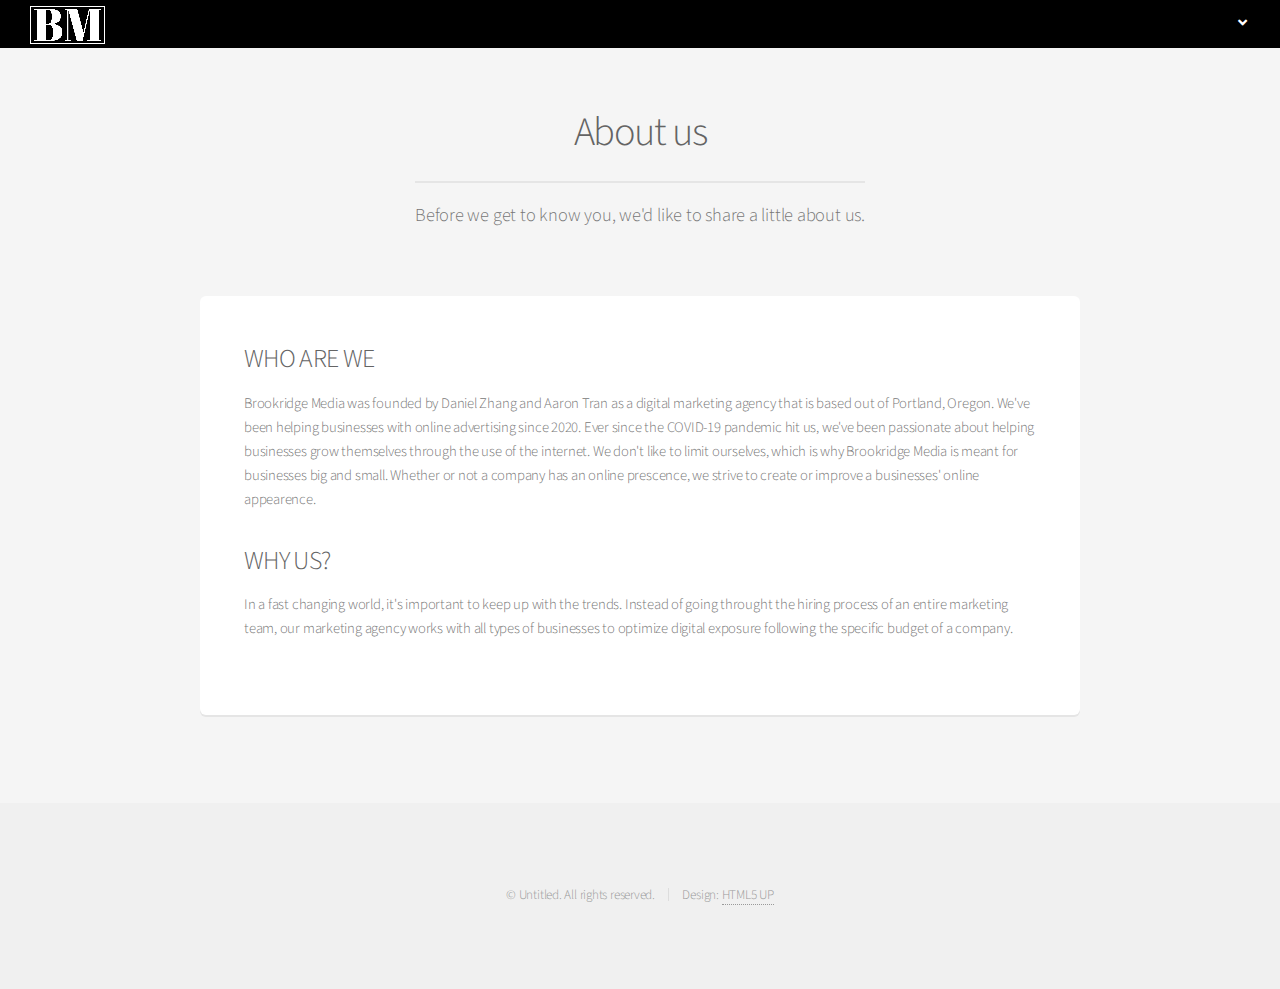
<file: about.html>
<!DOCTYPE HTML>
<!--
	Alpha by HTML5 UP
	html5up.net | @ajlkn
	Free for personal and commercial use under the CCA 3.0 license (html5up.net/license)
-->
<html>
	<head>
		<title>About - Brookridge</title>
		<meta charset="utf-8" />
		<meta name="viewport" content="width=device-width, initial-scale=1, user-scalable=no" />
		<link rel="stylesheet" href="assets/css/main.css" />
	</head>
	<body class="is-preload">
		<div id="page-wrapper">

			<!-- Header -->
				<header id="header">
					<h1><a href="http://brookridgemedia.com" id="logo"></a></h1>
					<nav id="nav">
						<ul>
							<li>
								<a href="#" class="icon solid fa-angle-down"></a>
								<ul>
									<li><a href="about.html">About</a></li>
									<li><a href="portfolio.html">Portfolio</a></li>
									<li><a href="services.html">Services</a></li>
								</ul>
							</li>
						</ul>
					</nav>
				</header>

			<!-- Main -->
				<section id="main" class="container">
					<header>
						<h2>About us</h2>
						<p>Before we get to know you, we'd like to share a little about us.</p>
					</header>
					<div class="box">
						<h3>WHO ARE WE</h3>
						<p>Brookridge Media was founded by Daniel Zhang and Aaron Tran as a digital marketing agency that is based out of Portland, Oregon. We've been helping businesses with online advertising since 2020. Ever since the COVID-19 pandemic hit us, we've been passionate about helping businesses grow themselves through the use of the internet. We don't like to limit ourselves, which is why Brookridge Media is meant for businesses big and small. Whether or not a company has an online prescence, we strive to create or improve a businesses' online appearence.</p>
						<div class="row">
							<div class="row-6 row-12-mobilep">
								<h3>WHY US?</h3>
								<p>In a fast changing world, it's important to keep up with the trends. Instead of going throught the hiring process of an entire marketing team, our marketing agency works with all types of businesses to optimize digital exposure following the specific budget of a company.</p>
							</div>
						</div>
					</div>
				</section>

			<!-- Footer -->
				<footer id="footer">
					<ul class="copyright">
						<li>&copy; Untitled. All rights reserved.</li><li>Design: <a href="http://html5up.net">HTML5 UP</a></li>
					</ul>
				</footer>

		</div>

		<!-- Scripts -->
			<script src="assets/js/jquery.min.js"></script>
			<script src="assets/js/jquery.dropotron.min.js"></script>
			<script src="assets/js/jquery.scrollex.min.js"></script>
			<script src="assets/js/browser.min.js"></script>
			<script src="assets/js/breakpoints.min.js"></script>
			<script src="assets/js/util.js"></script>
			<script src="assets/js/main.js"></script>

	</body>
</html>
</file>
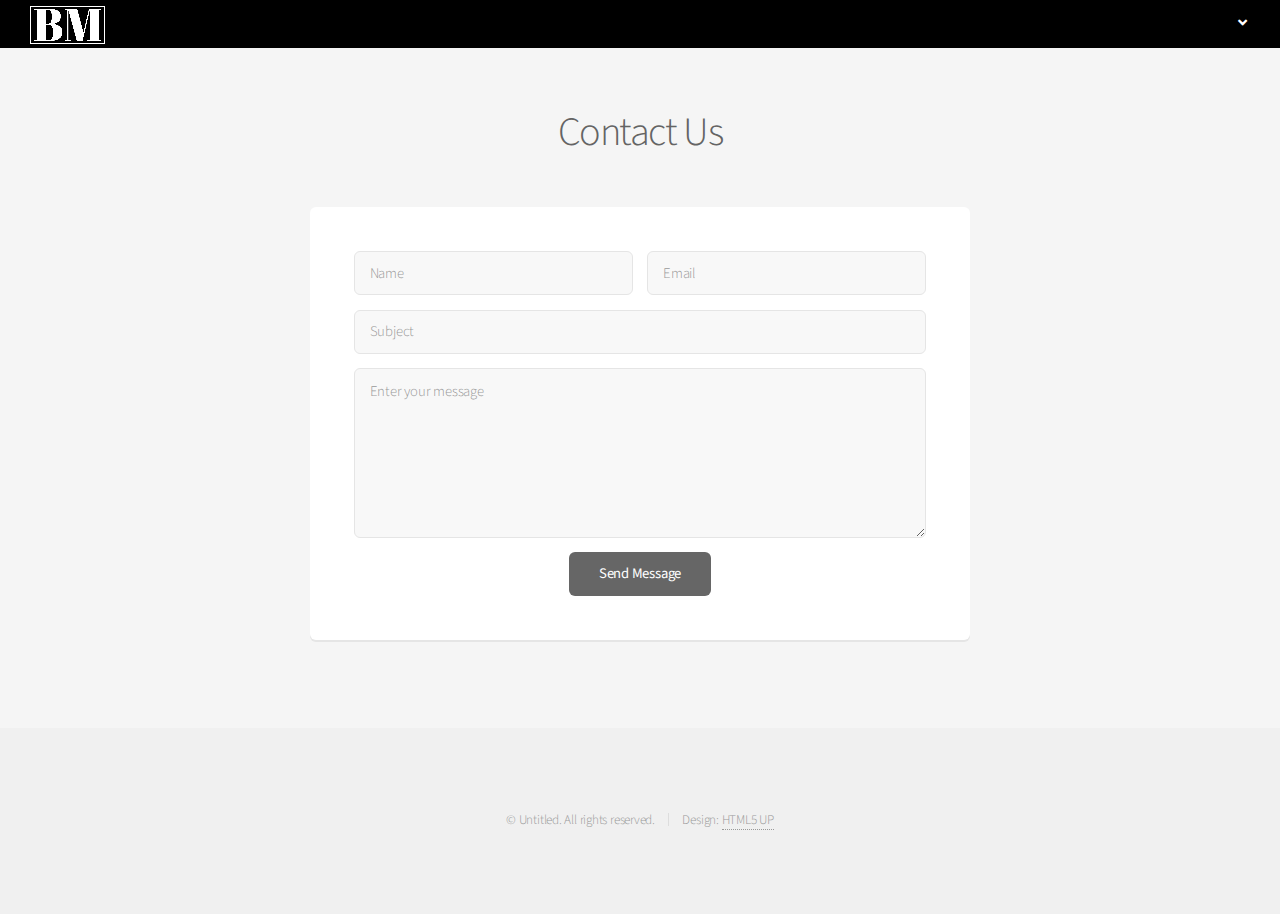
<file: contact.html>
<!DOCTYPE HTML>
<!--
	Alpha by HTML5 UP
	html5up.net | @ajlkn
	Free for personal and commercial use under the CCA 3.0 license (html5up.net/license)
-->
<html>
	<head>
		<title>Contact Us</title>
		<meta charset="utf-8" />
		<meta name="viewport" content="width=device-width, initial-scale=1, user-scalable=no" />
		<link rel="stylesheet" href="assets/css/main.css" />
	</head>
	<body class="is-preload">
		<div id="page-wrapper">

			<!-- Header -->
				<header id="header">
					<h1><a href="http://brookridgemedia.com" id="logo"></a></h1>
					<nav id="nav">
						<ul>
							<li>
								<a href="#" class="icon solid fa-angle-down"></a>
								<ul>
									<li><a href="generic.html">About</a></li>
									<li><a href="projects.html">Projects</a></li>
									<li><a href="services.html">Services</a></li>
								</ul>
							</li>
						</ul>
					</nav>
				</header>

			<!-- Main -->
				<section id="main" class="container medium">
					<header>
						<h2>Contact Us</h2>
					</header>
					<div class="box">
						<form action="https://formsubmit.co/62c5b1d2a3b0cc7a6839bf81089cd1d7" method="POST">
							<div class="row gtr-50 gtr-uniform">
								<div class="col-6 col-12-mobilep">
									<input type="text" name="name" id="name" value="" placeholder="Name" required/>
								</div>
								<div class="col-6 col-12-mobilep">
									<input type="email" name="email" id="email" value="" placeholder="Email" required/>
								</div>
								<div class="col-12">
									<input type="text" name="subject" id="subject" value="" placeholder="Subject" required/>
								</div>
								<div class="col-12">
									<textarea name="message" id="message" placeholder="Enter your message" rows="6" required></textarea>
								</div>
								<div class="col-12">
									<ul class="actions special">
										<li><input type="submit" value="Send Message" /></li>
									</ul>
								</div>
							</div>
						</form>
					</div>
				</section>

			<!-- Footer -->
				<footer id="footer">
					<ul class="copyright">
						<li>&copy; Untitled. All rights reserved.</li><li>Design: <a href="http://html5up.net">HTML5 UP</a></li>
					</ul>
				</footer>

		</div>

		<!-- Scripts -->
			<script src="assets/js/jquery.min.js"></script>
			<script src="assets/js/jquery.dropotron.min.js"></script>
			<script src="assets/js/jquery.scrollex.min.js"></script>
			<script src="assets/js/browser.min.js"></script>
			<script src="assets/js/breakpoints.min.js"></script>
			<script src="assets/js/util.js"></script>
			<script src="assets/js/main.js"></script>

	</body>
</html>
</file>
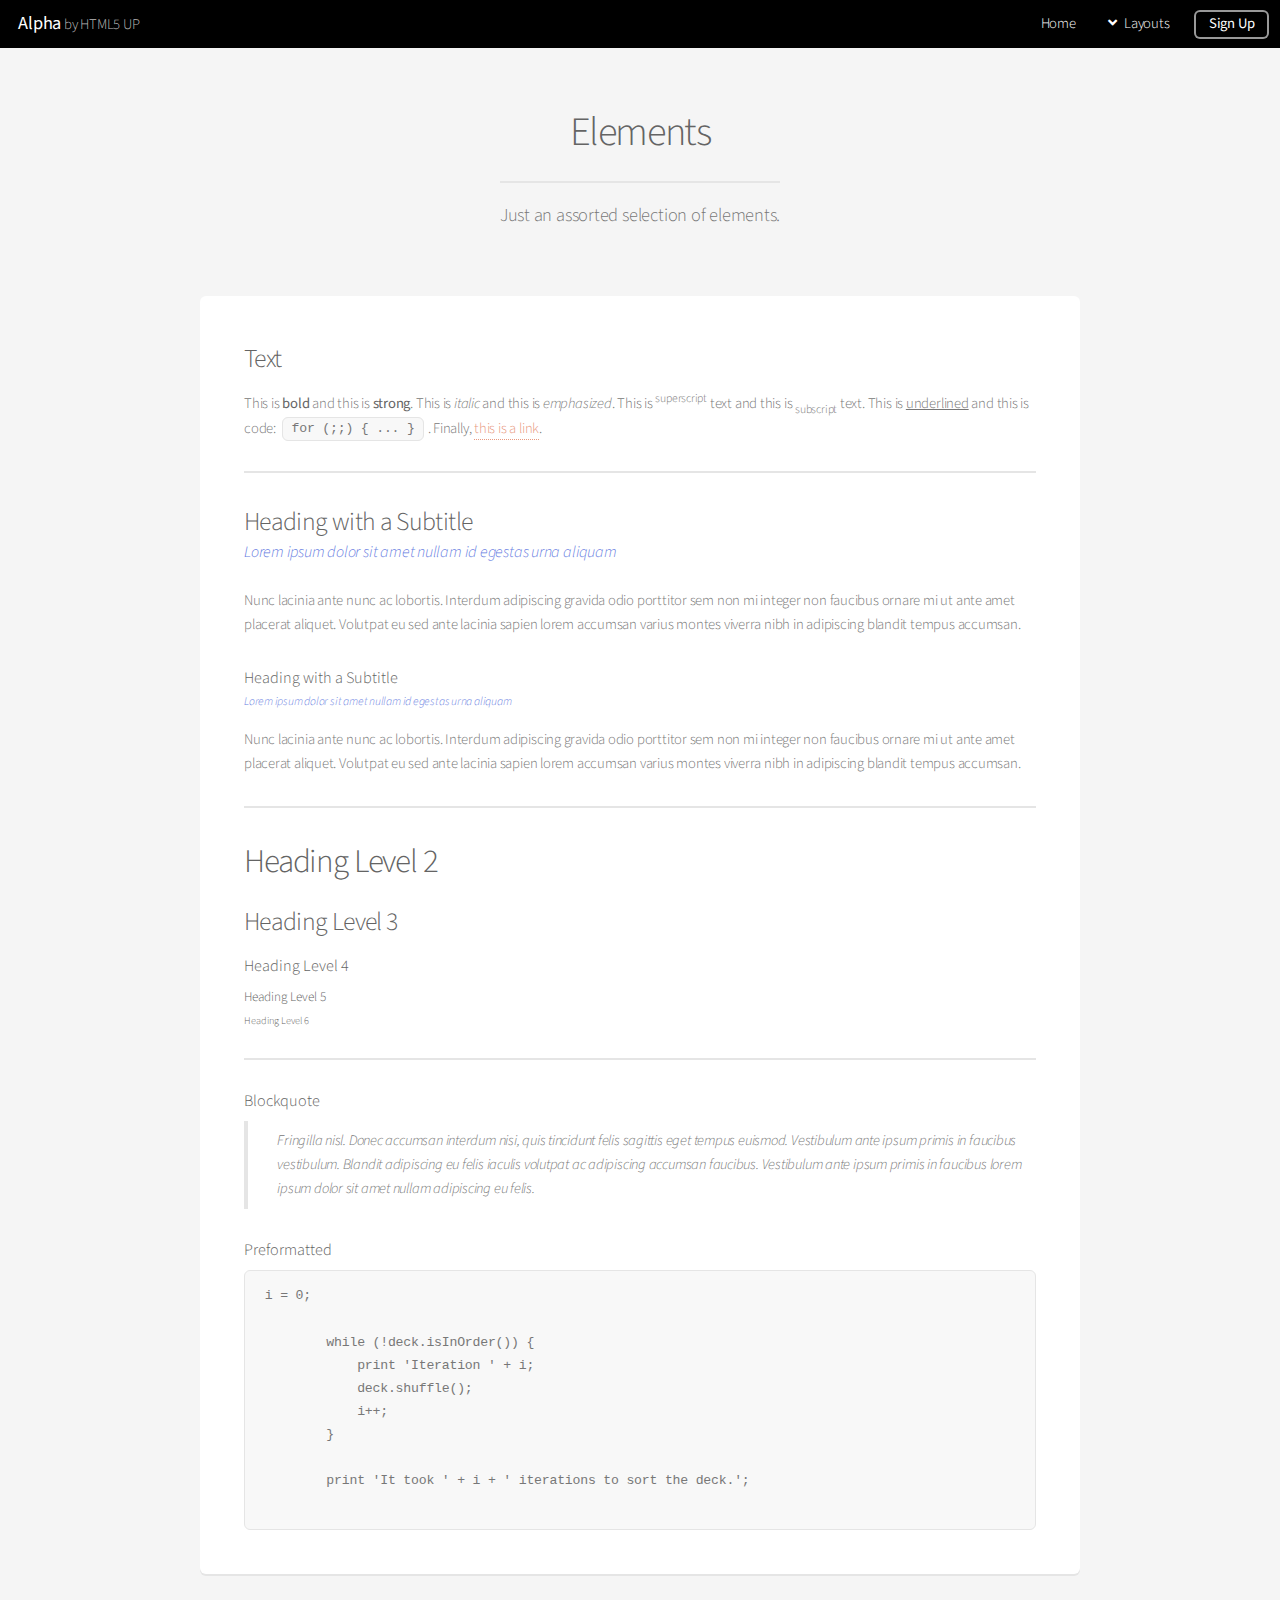
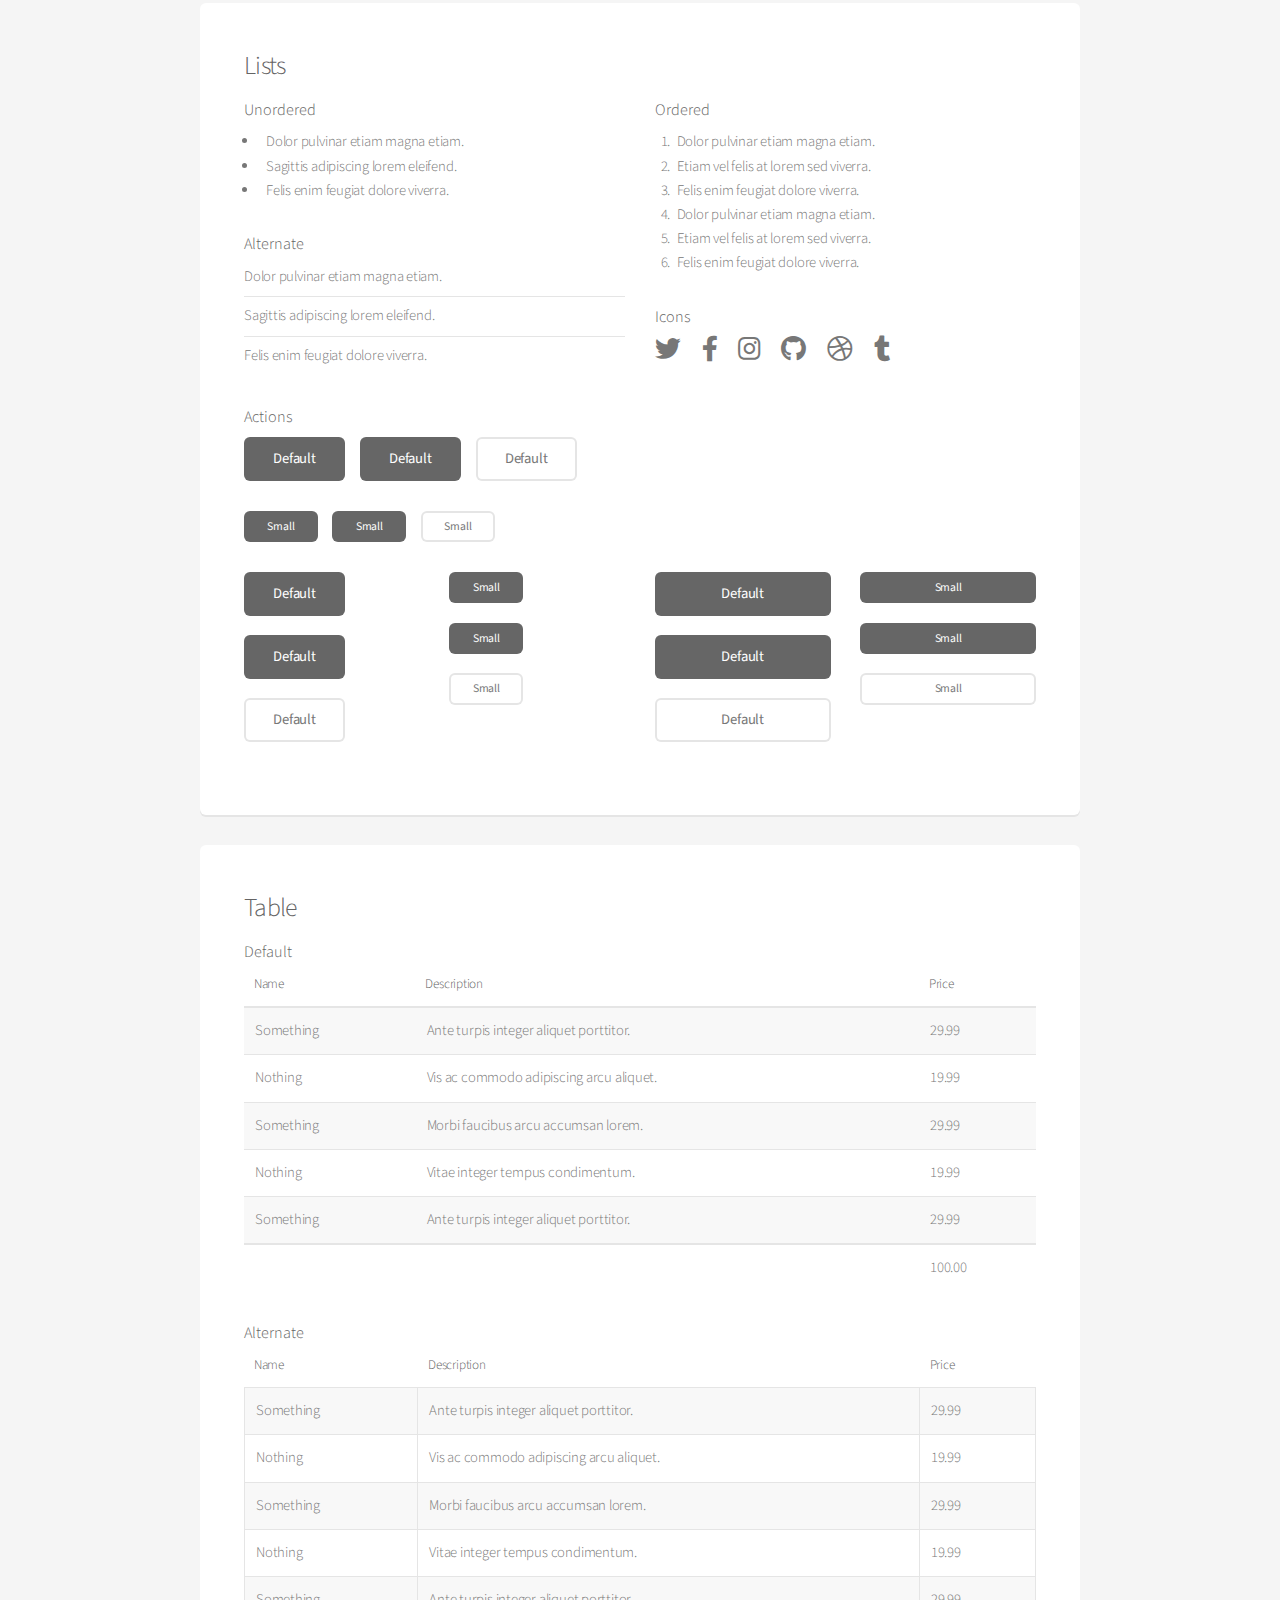
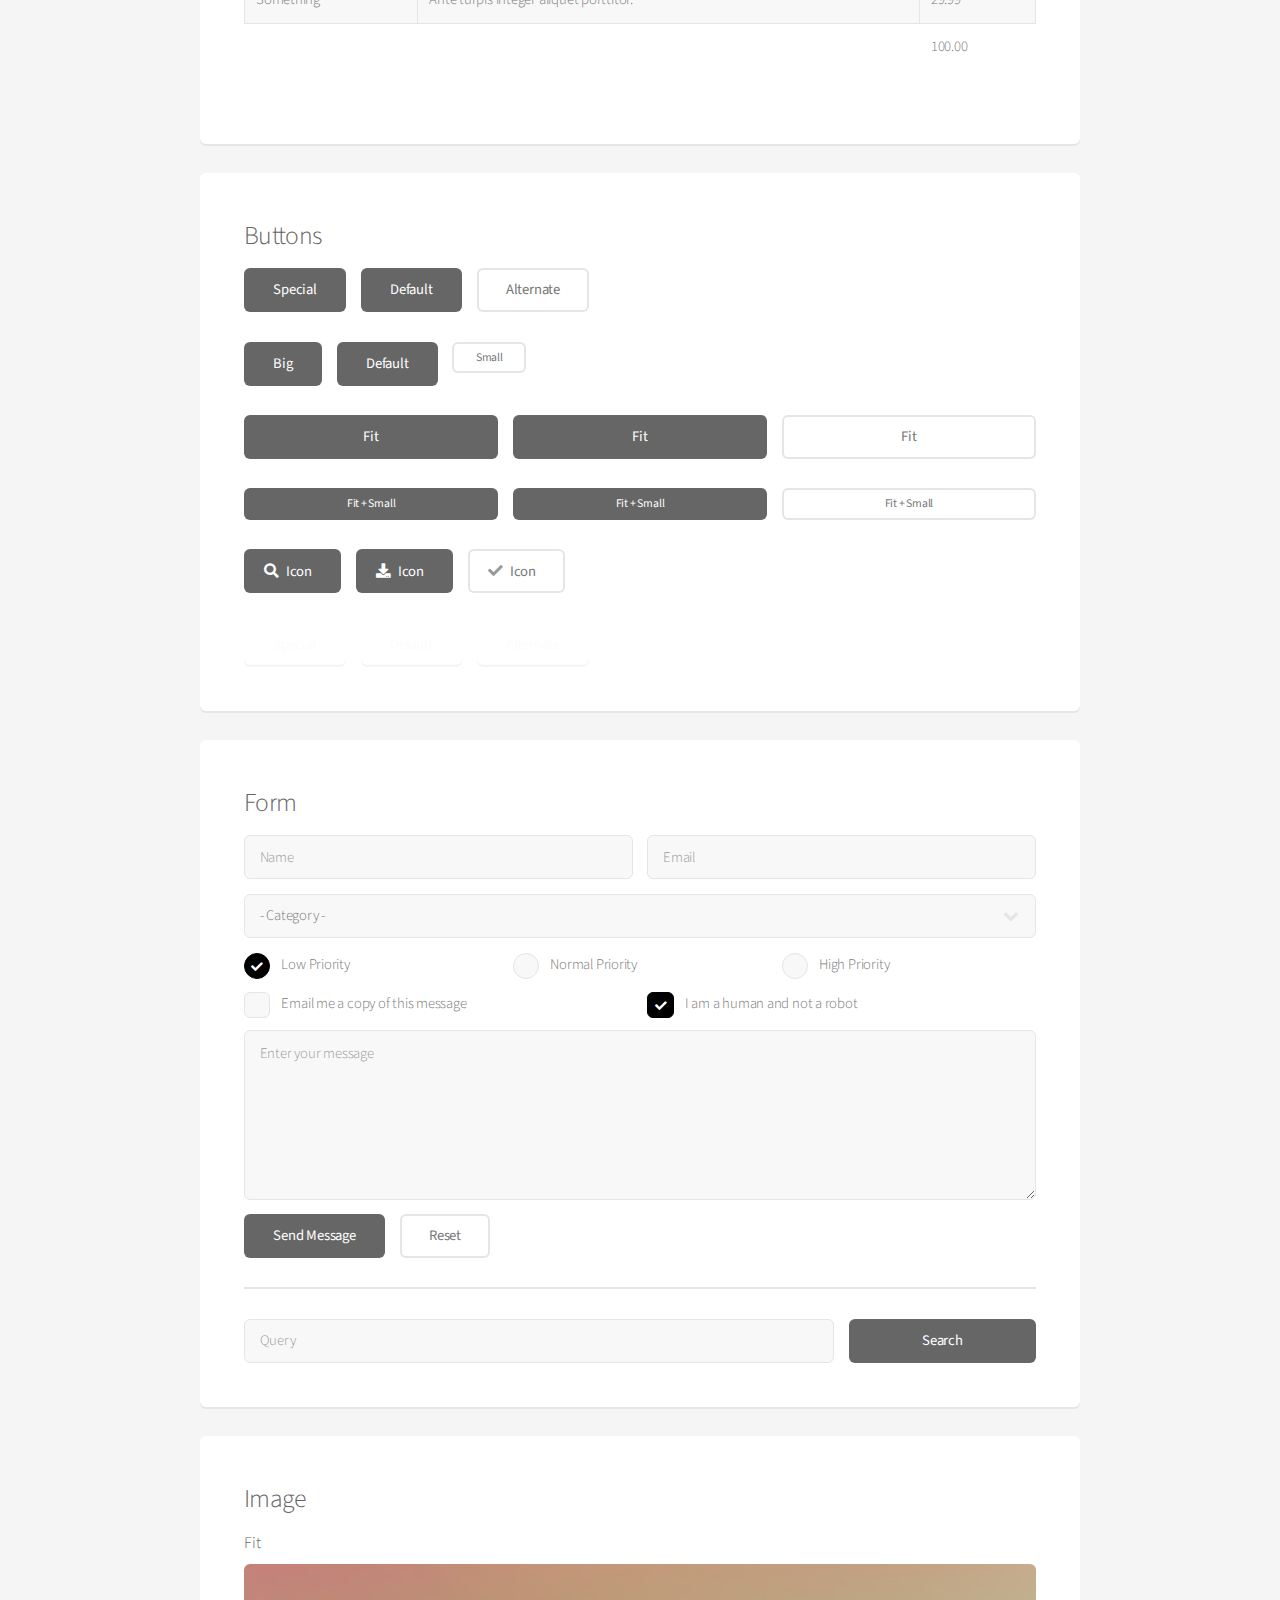
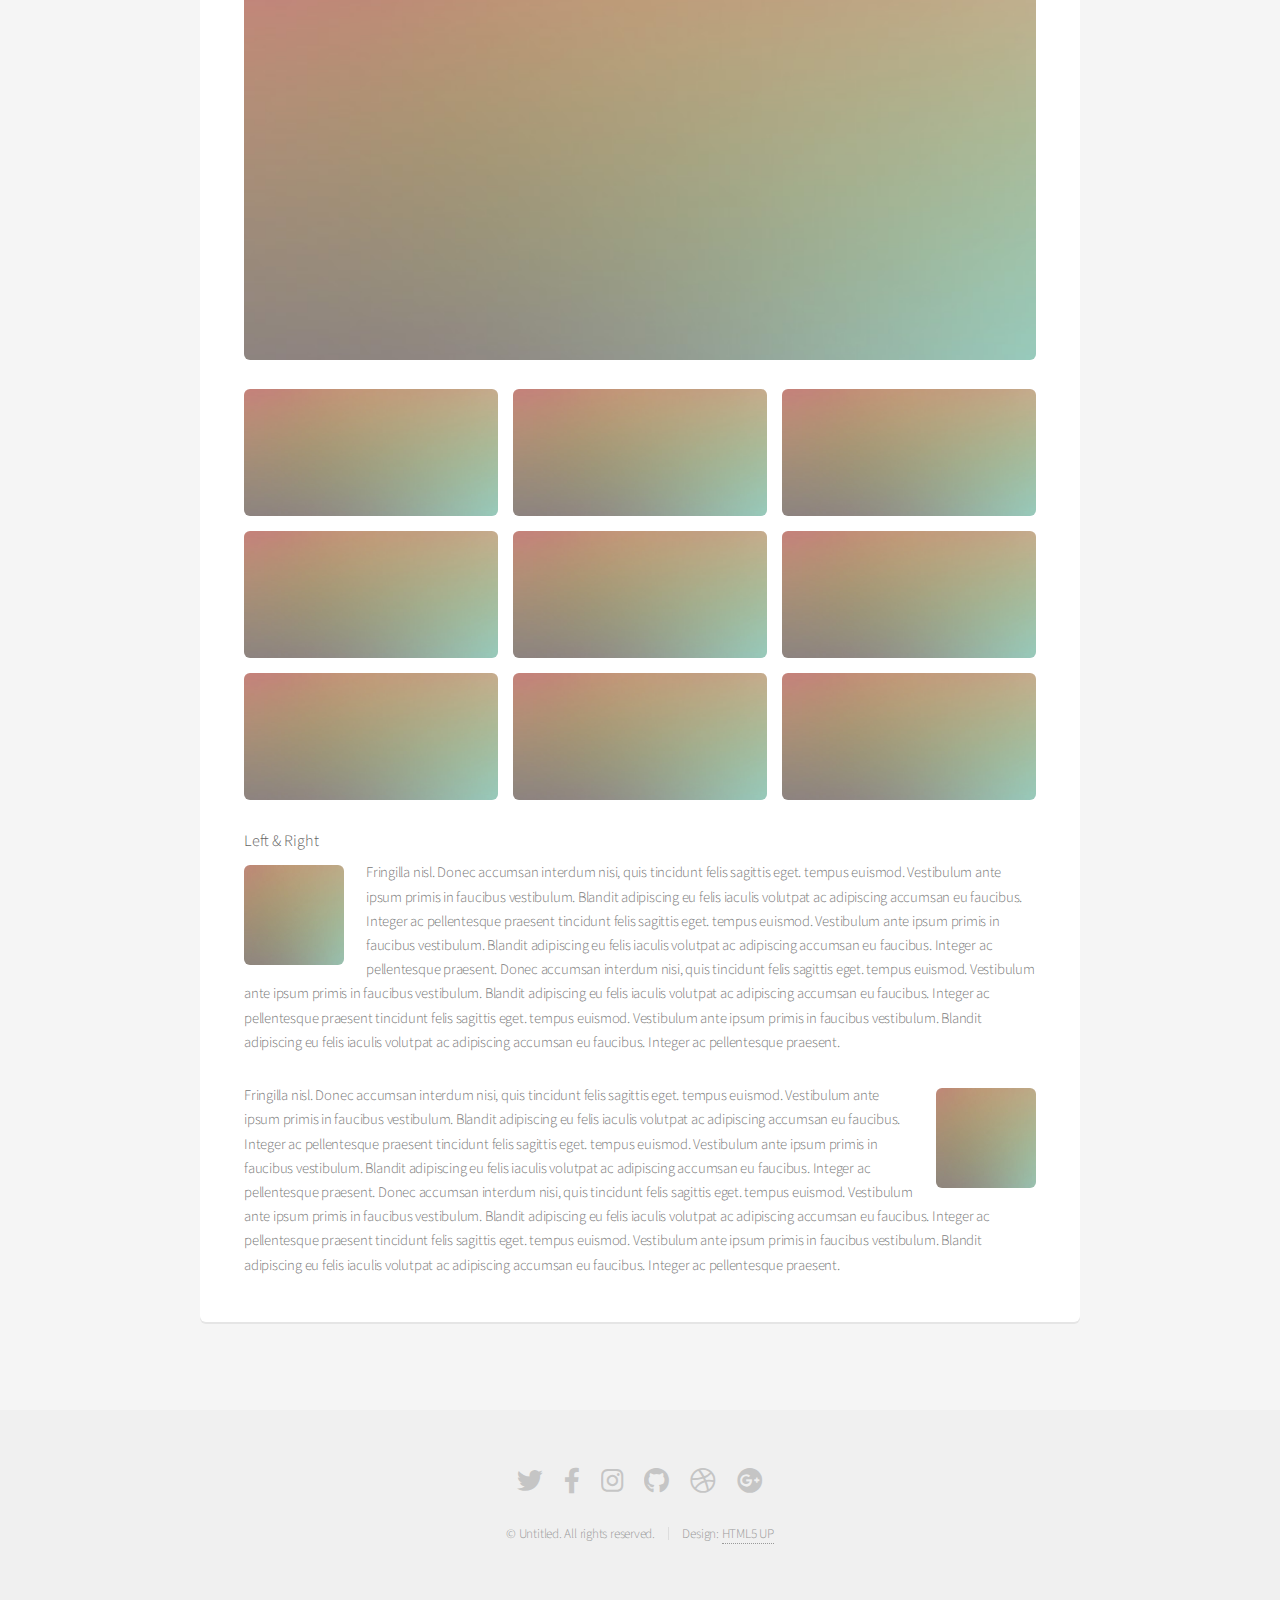
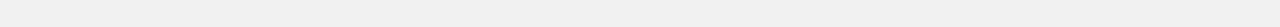
<file: elements.html>
<!DOCTYPE HTML>
<!--
	Alpha by HTML5 UP
	html5up.net | @ajlkn
	Free for personal and commercial use under the CCA 3.0 license (html5up.net/license)
-->
<html>
	<head>
		<title>Elements - Alpha by HTML5 UP</title>
		<meta charset="utf-8" />
		<meta name="viewport" content="width=device-width, initial-scale=1, user-scalable=no" />
		<link rel="stylesheet" href="assets/css/main.css" />
	</head>
	<body class="is-preload">
		<div id="page-wrapper">

			<!-- Header -->
				<header id="header">
					<h1><a href="index.html">Alpha</a> by HTML5 UP</h1>
					<nav id="nav">
						<ul>
							<li><a href="index.html">Home</a></li>
							<li>
								<a href="#" class="icon solid fa-angle-down">Layouts</a>
								<ul>
									<li><a href="generic.html">Generic</a></li>
									<li><a href="contact.html">Contact</a></li>
									<li><a href="elements.html">Elements</a></li>
								</ul>
							</li>
							<li><a href="#" class="button">Sign Up</a></li>
						</ul>
					</nav>
				</header>

			<!-- Main -->
				<section id="main" class="container">
					<header>
						<h2>Elements</h2>
						<p>Just an assorted selection of elements.</p>
					</header>
					<div class="row">
						<div class="col-12">

							<!-- Text -->
								<section class="box">
									<h3>Text</h3>
									<p>This is <b>bold</b> and this is <strong>strong</strong>. This is <i>italic</i> and this is <em>emphasized</em>.
									This is <sup>superscript</sup> text and this is <sub>subscript</sub> text.
									This is <u>underlined</u> and this is code: <code>for (;;) { ... }</code>. Finally, <a href="#">this is a link</a>.</p>

									<hr />

									<header>
										<h3>Heading with a Subtitle</h3>
										<p>Lorem ipsum dolor sit amet nullam id egestas urna aliquam</p>
									</header>
									<p>Nunc lacinia ante nunc ac lobortis. Interdum adipiscing gravida odio porttitor sem non mi integer non faucibus ornare mi ut ante amet placerat aliquet. Volutpat eu sed ante lacinia sapien lorem accumsan varius montes viverra nibh in adipiscing blandit tempus accumsan.</p>
									<header>
										<h4>Heading with a Subtitle</h4>
										<p>Lorem ipsum dolor sit amet nullam id egestas urna aliquam</p>
									</header>
									<p>Nunc lacinia ante nunc ac lobortis. Interdum adipiscing gravida odio porttitor sem non mi integer non faucibus ornare mi ut ante amet placerat aliquet. Volutpat eu sed ante lacinia sapien lorem accumsan varius montes viverra nibh in adipiscing blandit tempus accumsan.</p>

									<hr />

									<h2>Heading Level 2</h2>
									<h3>Heading Level 3</h3>
									<h4>Heading Level 4</h4>
									<h5>Heading Level 5</h5>
									<h6>Heading Level 6</h6>

									<hr />

									<h4>Blockquote</h4>
									<blockquote>Fringilla nisl. Donec accumsan interdum nisi, quis tincidunt felis sagittis eget tempus euismod. Vestibulum ante ipsum primis in faucibus vestibulum. Blandit adipiscing eu felis iaculis volutpat ac adipiscing accumsan faucibus. Vestibulum ante ipsum primis in faucibus lorem ipsum dolor sit amet nullam adipiscing eu felis.</blockquote>

									<h4>Preformatted</h4>
									<pre>i = 0;

	while (!deck.isInOrder()) {
	    print 'Iteration ' + i;
	    deck.shuffle();
	    i++;
	}

	print 'It took ' + i + ' iterations to sort the deck.';
	</pre>
								</section>

						</div>
					</div>
					<div class="row">
						<div class="col-12">

							<!-- Lists -->
								<section class="box">
									<h3>Lists</h3>
									<div class="row">
										<div class="col-6 col-12-mobilep">

											<h4>Unordered</h4>
											<ul>
												<li>Dolor pulvinar etiam magna etiam.</li>
												<li>Sagittis adipiscing lorem eleifend.</li>
												<li>Felis enim feugiat dolore viverra.</li>
											</ul>

											<h4>Alternate</h4>
											<ul class="alt">
												<li>Dolor pulvinar etiam magna etiam.</li>
												<li>Sagittis adipiscing lorem eleifend.</li>
												<li>Felis enim feugiat dolore viverra.</li>
											</ul>

										</div>
										<div class="col-6 col-12-mobilep">

											<h4>Ordered</h4>
											<ol>
												<li>Dolor pulvinar etiam magna etiam.</li>
												<li>Etiam vel felis at lorem sed viverra.</li>
												<li>Felis enim feugiat dolore viverra.</li>
												<li>Dolor pulvinar etiam magna etiam.</li>
												<li>Etiam vel felis at lorem sed viverra.</li>
												<li>Felis enim feugiat dolore viverra.</li>
											</ol>

											<h4>Icons</h4>
											<ul class="icons">
												<li><a href="#" class="icon brands fa-twitter"><span class="label">Twitter</span></a></li>
												<li><a href="#" class="icon brands fa-facebook-f"><span class="label">Facebook</span></a></li>
												<li><a href="#" class="icon brands fa-instagram"><span class="label">Instagram</span></a></li>
												<li><a href="#" class="icon brands fa-github"><span class="label">Github</span></a></li>
												<li><a href="#" class="icon brands fa-dribbble"><span class="label">Dribbble</span></a></li>
												<li><a href="#" class="icon brands fa-tumblr"><span class="label">Tumblr</span></a></li>
											</ul>

										</div>
									</div>

									<h4>Actions</h4>
									<ul class="actions">
										<li><a href="#" class="button special">Default</a></li>
										<li><a href="#" class="button">Default</a></li>
										<li><a href="#" class="button alt">Default</a></li>
									</ul>
									<ul class="actions small">
										<li><a href="#" class="button special small">Small</a></li>
										<li><a href="#" class="button small">Small</a></li>
										<li><a href="#" class="button alt small">Small</a></li>
									</ul>
									<div class="row">
										<div class="col-3 col-6-narrower col-12-mobilep">
											<ul class="actions stacked">
												<li><a href="#" class="button special">Default</a></li>
												<li><a href="#" class="button">Default</a></li>
												<li><a href="#" class="button alt">Default</a></li>
											</ul>
										</div>
										<div class="col-3 col-6-narrower col-12-mobilep">
											<ul class="actions stacked">
												<li><a href="#" class="button special small">Small</a></li>
												<li><a href="#" class="button small">Small</a></li>
												<li><a href="#" class="button alt small">Small</a></li>
											</ul>
										</div>
										<div class="col-3 col-6-narrower col-12-mobilep">
											<ul class="actions stacked">
												<li><a href="#" class="button special fit">Default</a></li>
												<li><a href="#" class="button fit">Default</a></li>
												<li><a href="#" class="button alt fit">Default</a></li>
											</ul>
										</div>
										<div class="col-3 col-6-narrower col-12-mobilep">
											<ul class="actions stacked">
												<li><a href="#" class="button special small fit">Small</a></li>
												<li><a href="#" class="button small fit">Small</a></li>
												<li><a href="#" class="button alt small fit">Small</a></li>
											</ul>
										</div>
									</div>
								</section>

						</div>
					</div>
					<div class="row">
						<div class="col-12">

							<!-- Table -->
								<section class="box">
									<h3>Table</h3>

									<h4>Default</h4>
									<div class="table-wrapper">
										<table>
											<thead>
												<tr>
													<th>Name</th>
													<th>Description</th>
													<th>Price</th>
												</tr>
											</thead>
											<tbody>
												<tr>
													<td>Something</td>
													<td>Ante turpis integer aliquet porttitor.</td>
													<td>29.99</td>
												</tr>
												<tr>
													<td>Nothing</td>
													<td>Vis ac commodo adipiscing arcu aliquet.</td>
													<td>19.99</td>
												</tr>
												<tr>
													<td>Something</td>
													<td> Morbi faucibus arcu accumsan lorem.</td>
													<td>29.99</td>
												</tr>
												<tr>
													<td>Nothing</td>
													<td>Vitae integer tempus condimentum.</td>
													<td>19.99</td>
												</tr>
												<tr>
													<td>Something</td>
													<td>Ante turpis integer aliquet porttitor.</td>
													<td>29.99</td>
												</tr>
											</tbody>
											<tfoot>
												<tr>
													<td colspan="2"></td>
													<td>100.00</td>
												</tr>
											</tfoot>
										</table>
									</div>

									<h4>Alternate</h4>
									<div class="table-wrapper">
										<table class="alt">
											<thead>
												<tr>
													<th>Name</th>
													<th>Description</th>
													<th>Price</th>
												</tr>
											</thead>
											<tbody>
												<tr>
													<td>Something</td>
													<td>Ante turpis integer aliquet porttitor.</td>
													<td>29.99</td>
												</tr>
												<tr>
													<td>Nothing</td>
													<td>Vis ac commodo adipiscing arcu aliquet.</td>
													<td>19.99</td>
												</tr>
												<tr>
													<td>Something</td>
													<td> Morbi faucibus arcu accumsan lorem.</td>
													<td>29.99</td>
												</tr>
												<tr>
													<td>Nothing</td>
													<td>Vitae integer tempus condimentum.</td>
													<td>19.99</td>
												</tr>
												<tr>
													<td>Something</td>
													<td>Ante turpis integer aliquet porttitor.</td>
													<td>29.99</td>
												</tr>
											</tbody>
											<tfoot>
												<tr>
													<td colspan="2"></td>
													<td>100.00</td>
												</tr>
											</tfoot>
										</table>
									</div>
								</section>

						</div>
					</div>
					<div class="row">
						<div class="col-12">

							<!-- Buttons -->
								<section class="box">
									<h3>Buttons</h3>
									<ul class="actions">
										<li><a href="#" class="button special">Special</a></li>
										<li><a href="#" class="button">Default</a></li>
										<li><a href="#" class="button alt">Alternate</a></li>
									</ul>
									<ul class="actions">
										<li><a href="#" class="button special big">Big</a></li>
										<li><a href="#" class="button">Default</a></li>
										<li><a href="#" class="button alt small">Small</a></li>
									</ul>
									<ul class="actions fit">
										<li><a href="#" class="button special fit">Fit</a></li>
										<li><a href="#" class="button fit">Fit</a></li>
										<li><a href="#" class="button alt fit">Fit</a></li>
									</ul>
									<ul class="actions fit small">
										<li><a href="#" class="button special fit small">Fit + Small</a></li>
										<li><a href="#" class="button fit small">Fit + Small</a></li>
										<li><a href="#" class="button alt fit small">Fit + Small</a></li>
									</ul>
									<ul class="actions">
										<li><a href="#" class="button special icon solid fa-search">Icon</a></li>
										<li><a href="#" class="button icon solid fa-download">Icon</a></li>
										<li><a href="#" class="button alt icon solid fa-check">Icon</a></li>
									</ul>
									<ul class="actions">
										<li><span class="button special disabled">Special</span></li>
										<li><span class="button disabled">Default</span></li>
										<li><span class="button alt disabled">Alternate</span></li>
									</ul>
								</section>

						</div>
					</div>
					<div class="row">
						<div class="col-12">

							<!-- Form -->
								<section class="box">
									<h3>Form</h3>
									<form method="post" action="#">
										<div class="row gtr-uniform gtr-50">
											<div class="col-6 col-12-mobilep">
												<input type="text" name="name" id="name" value="" placeholder="Name" />
											</div>
											<div class="col-6 col-12-mobilep">
												<input type="email" name="email" id="email" value="" placeholder="Email" />
											</div>
											<div class="col-12">
												<select name="category" id="category">
													<option value="">- Category -</option>
													<option value="1">Manufacturing</option>
													<option value="1">Shipping</option>
													<option value="1">Administration</option>
													<option value="1">Human Resources</option>
												</select>
											</div>
											<div class="col-4 col-12-narrower">
												<input type="radio" id="priority-low" name="priority" checked>
												<label for="priority-low">Low Priority</label>
											</div>
											<div class="col-4 col-12-narrower">
												<input type="radio" id="priority-normal" name="priority">
												<label for="priority-normal">Normal Priority</label>
											</div>
											<div class="col-4 col-12-narrower">
												<input type="radio" id="priority-high" name="priority">
												<label for="priority-high">High Priority</label>
											</div>
											<div class="col-6 col-12-narrower">
												<input type="checkbox" id="copy" name="copy">
												<label for="copy">Email me a copy of this message</label>
											</div>
											<div class="col-6 col-12-narrower">
												<input type="checkbox" id="human" name="human" checked>
												<label for="human">I am a human and not a robot</label>
											</div>
											<div class="col-12">
												<textarea name="message" id="message" placeholder="Enter your message" rows="6"></textarea>
											</div>
											<div class="col-12">
												<ul class="actions">
													<li><input type="submit" value="Send Message" /></li>
													<li><input type="reset" value="Reset" class="alt" /></li>
												</ul>
											</div>
										</div>
									</form>

									<hr />

									<form method="post" action="#">
										<div class="row gtr-uniform gtr-50">
											<div class="col-9 col-12-mobilep">
												<input type="text" name="query" id="query" value="" placeholder="Query" />
											</div>
											<div class="col-3 col-12-mobilep">
												<input type="submit" value="Search" class="fit" />
											</div>
										</div>
									</form>
								</section>

						</div>
					</div>
					<div class="row">
						<div class="col-12">

							<!-- Image -->
								<section class="box">
									<h3>Image</h3>
									<h4>Fit</h4>
									<span class="image fit"><img src="images/pic04.jpg" alt="" /></span>
									<div class="box alt">
										<div class="row gtr-50 gtr-uniform">
											<div class="col-4"><span class="image fit"><img src="images/pic04.jpg" alt="" /></span></div>
											<div class="col-4"><span class="image fit"><img src="images/pic04.jpg" alt="" /></span></div>
											<div class="col-4"><span class="image fit"><img src="images/pic04.jpg" alt="" /></span></div>
											<div class="col-4"><span class="image fit"><img src="images/pic04.jpg" alt="" /></span></div>
											<div class="col-4"><span class="image fit"><img src="images/pic04.jpg" alt="" /></span></div>
											<div class="col-4"><span class="image fit"><img src="images/pic04.jpg" alt="" /></span></div>
											<div class="col-4"><span class="image fit"><img src="images/pic04.jpg" alt="" /></span></div>
											<div class="col-4"><span class="image fit"><img src="images/pic04.jpg" alt="" /></span></div>
											<div class="col-4"><span class="image fit"><img src="images/pic04.jpg" alt="" /></span></div>
										</div>
									</div>

									<h4>Left &amp; Right</h4>
									<p><span class="image left"><img src="images/pic05.jpg" alt="" /></span>Fringilla nisl. Donec accumsan interdum nisi, quis tincidunt felis sagittis eget. tempus euismod. Vestibulum ante ipsum primis in faucibus vestibulum. Blandit adipiscing eu felis iaculis volutpat ac adipiscing accumsan eu faucibus. Integer ac pellentesque praesent tincidunt felis sagittis eget. tempus euismod. Vestibulum ante ipsum primis in faucibus vestibulum. Blandit adipiscing eu felis iaculis volutpat ac adipiscing accumsan eu faucibus. Integer ac pellentesque praesent. Donec accumsan interdum nisi, quis tincidunt felis sagittis eget. tempus euismod. Vestibulum ante ipsum primis in faucibus vestibulum. Blandit adipiscing eu felis iaculis volutpat ac adipiscing accumsan eu faucibus. Integer ac pellentesque praesent tincidunt felis sagittis eget. tempus euismod. Vestibulum ante ipsum primis in faucibus vestibulum. Blandit adipiscing eu felis iaculis volutpat ac adipiscing accumsan eu faucibus. Integer ac pellentesque praesent.</p>
									<p><span class="image right"><img src="images/pic05.jpg" alt="" /></span>Fringilla nisl. Donec accumsan interdum nisi, quis tincidunt felis sagittis eget. tempus euismod. Vestibulum ante ipsum primis in faucibus vestibulum. Blandit adipiscing eu felis iaculis volutpat ac adipiscing accumsan eu faucibus. Integer ac pellentesque praesent tincidunt felis sagittis eget. tempus euismod. Vestibulum ante ipsum primis in faucibus vestibulum. Blandit adipiscing eu felis iaculis volutpat ac adipiscing accumsan eu faucibus. Integer ac pellentesque praesent. Donec accumsan interdum nisi, quis tincidunt felis sagittis eget. tempus euismod. Vestibulum ante ipsum primis in faucibus vestibulum. Blandit adipiscing eu felis iaculis volutpat ac adipiscing accumsan eu faucibus. Integer ac pellentesque praesent tincidunt felis sagittis eget. tempus euismod. Vestibulum ante ipsum primis in faucibus vestibulum. Blandit adipiscing eu felis iaculis volutpat ac adipiscing accumsan eu faucibus. Integer ac pellentesque praesent.</p>
								</section>

						</div>
					</div>
				</section>

			<!-- Footer -->
				<footer id="footer">
					<ul class="icons">
						<li><a href="#" class="icon brands fa-twitter"><span class="label">Twitter</span></a></li>
						<li><a href="#" class="icon brands fa-facebook-f"><span class="label">Facebook</span></a></li>
						<li><a href="#" class="icon brands fa-instagram"><span class="label">Instagram</span></a></li>
						<li><a href="#" class="icon brands fa-github"><span class="label">Github</span></a></li>
						<li><a href="#" class="icon brands fa-dribbble"><span class="label">Dribbble</span></a></li>
						<li><a href="#" class="icon brands fa-google-plus"><span class="label">Google+</span></a></li>
					</ul>
					<ul class="copyright">
						<li>&copy; Untitled. All rights reserved.</li><li>Design: <a href="http://html5up.net">HTML5 UP</a></li>
					</ul>
				</footer>

		</div>

		<!-- Scripts -->
			<script src="assets/js/jquery.min.js"></script>
			<script src="assets/js/jquery.dropotron.min.js"></script>
			<script src="assets/js/jquery.scrollex.min.js"></script>
			<script src="assets/js/browser.min.js"></script>
			<script src="assets/js/breakpoints.min.js"></script>
			<script src="assets/js/util.js"></script>
			<script src="assets/js/main.js"></script>

	</body>
</html>
</file>
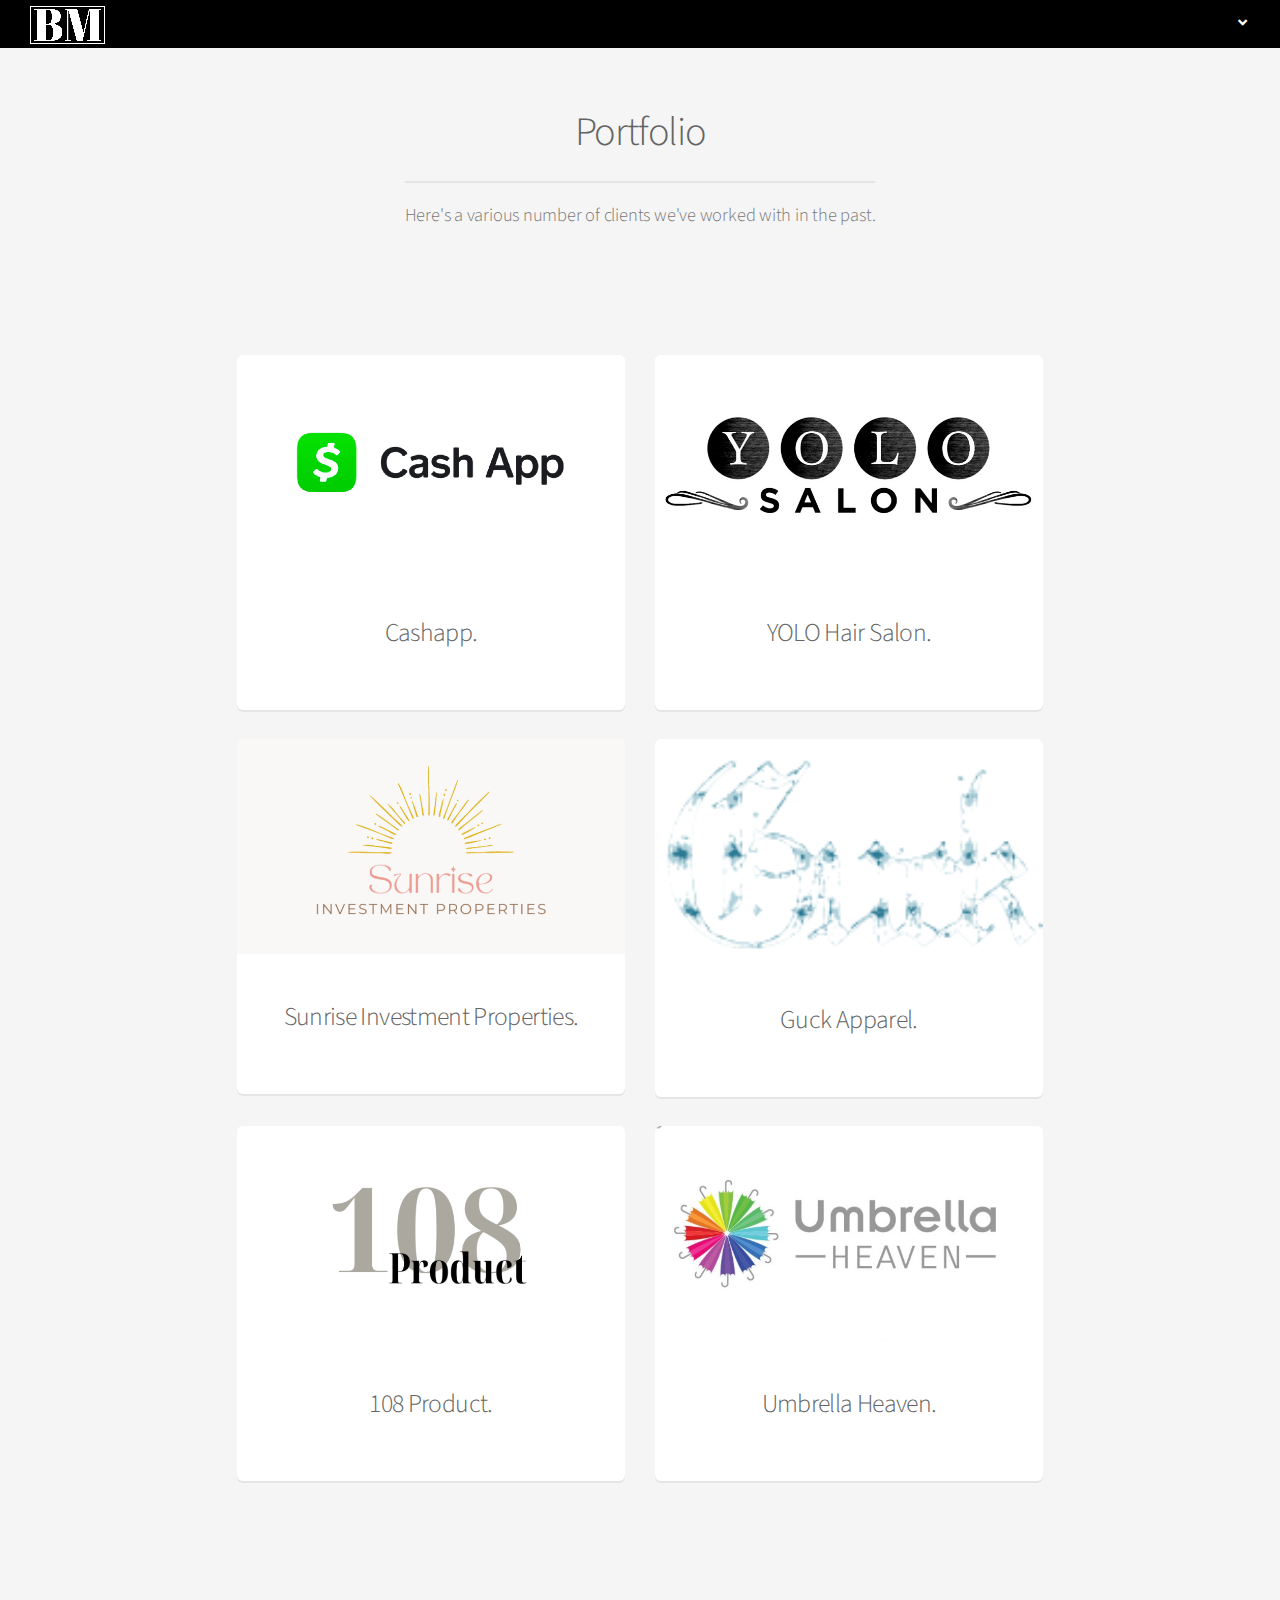
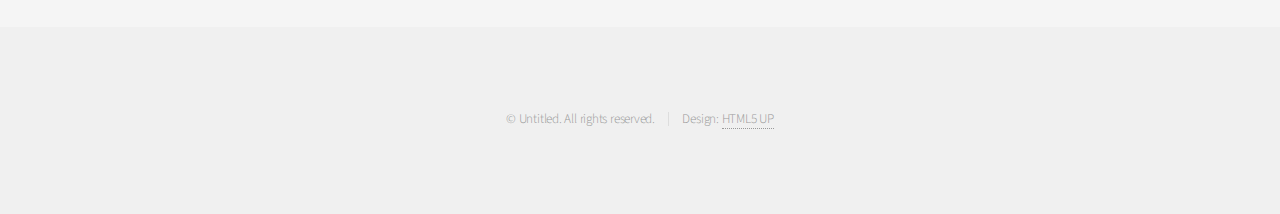
<file: portfolio.html>
<!DOCTYPE HTML>
<!--
	Alpha by HTML5 UP
	html5up.net | @ajlkn
	Free for personal and commercial use under the CCA 3.0 license (html5up.net/license)
-->
<html>
	<head>
		<title>Portfolio - Brookridge</title>
		<meta charset="utf-8" />
		<meta name="viewport" content="width=device-width, initial-scale=1, user-scalable=no" />
		<link rel="stylesheet" href="assets/css/main.css" />
	</head>
	<body class="is-preload">
		<div id="page-wrapper">

			<!-- Header -->
				<header id="header">
					<h1><a href="http://brookridgemedia.com" id="logo"></a></h1>
					<nav id="nav">
						<ul>
							<li>
								<a href="#" class="icon solid fa-angle-down"></a>
								<ul>
									<li><a href="about.html">About</a></li>
									<li><a href="portfolio.html">Portfolio</a></li>
									<li><a href="services.html">Services</a></li>
								</ul>
							</li>
						</ul>
					</nav>
				</header>

			<!-- Main -->
				<section id="main" class="container">
					<header>
						<h2>Portfolio</h2>
						<p>Here's a various number of clients we've worked with in the past.</p>
					</header>
					
                    <section id="main" class="container"> 

                        <div class="row">
                            <div class="col-6 col-12-narrower">
    
                                <section class="box special">
                                    <span class="image featured"><img src="images/cashapp.png" alt="" /></span>
                                    <h3>Cashapp.</h3>
                                    <ul class="actions special">
                                    </ul>
                                </section>
                            </div>
                            <div class="col-6 col-12-narrower">
    
                                <section class="box special">
                                    <span class="image featured"><img src="images/yolo.png" alt="" /></span>
                                    <h3>YOLO Hair Salon.</h3>
                                    <ul class="actions special">
                                    </ul>
                                </section>
                            </div>
                            <div class="col-6 col-12-narrower">
    
                                <section class="box special">
                                    <span class="image featured"><img src="images/sunrise.png" alt="" /></span>
                                    <h3>Sunrise Investment Properties.</h3>
                                    <ul class="actions special">
                                    </ul>
                                </section>
                            </div>
                            <div class="col-6 col-12-narrower">
    
                                <section class="box special">
                                    <span class="image featured"><img src="images/guck.png" alt="" /></span>
                                    <h3>Guck Apparel.</h3>
                                    <ul class="actions special">
                                    </ul>
                                </section>
                            </div>
                            <div class="col-6 col-12-narrower">
    
                                <section class="box special">
                                    <span class="image featured"><img src="images/108prod.png" alt="" /></span>
                                    <h3>108 Product.</h3>
                                    <ul class="actions special">
                                    </ul>
                                </section>
                            </div>
                            <div class="col-6 col-12-narrower">
    
                                <section class="box special">
                                    <span class="image featured"><img src="images/umbrella.png" alt="" /></span>
                                    <h3>Umbrella Heaven.</h3>
                                    <ul class="actions special">
                                    </ul>
                                </section>
                            </div>            
                        </div>

                    </section>
                    
				</section>

			<!-- Footer -->
				<footer id="footer">
					<ul class="copyright">
						<li>&copy; Untitled. All rights reserved.</li><li>Design: <a href="http://html5up.net">HTML5 UP</a></li>
					</ul>
				</footer>

		</div>

		<!-- Scripts -->
			<script src="assets/js/jquery.min.js"></script>
			<script src="assets/js/jquery.dropotron.min.js"></script>
			<script src="assets/js/jquery.scrollex.min.js"></script>
			<script src="assets/js/browser.min.js"></script>
			<script src="assets/js/breakpoints.min.js"></script>
			<script src="assets/js/util.js"></script>
			<script src="assets/js/main.js"></script>

	</body>
</html>
</file>
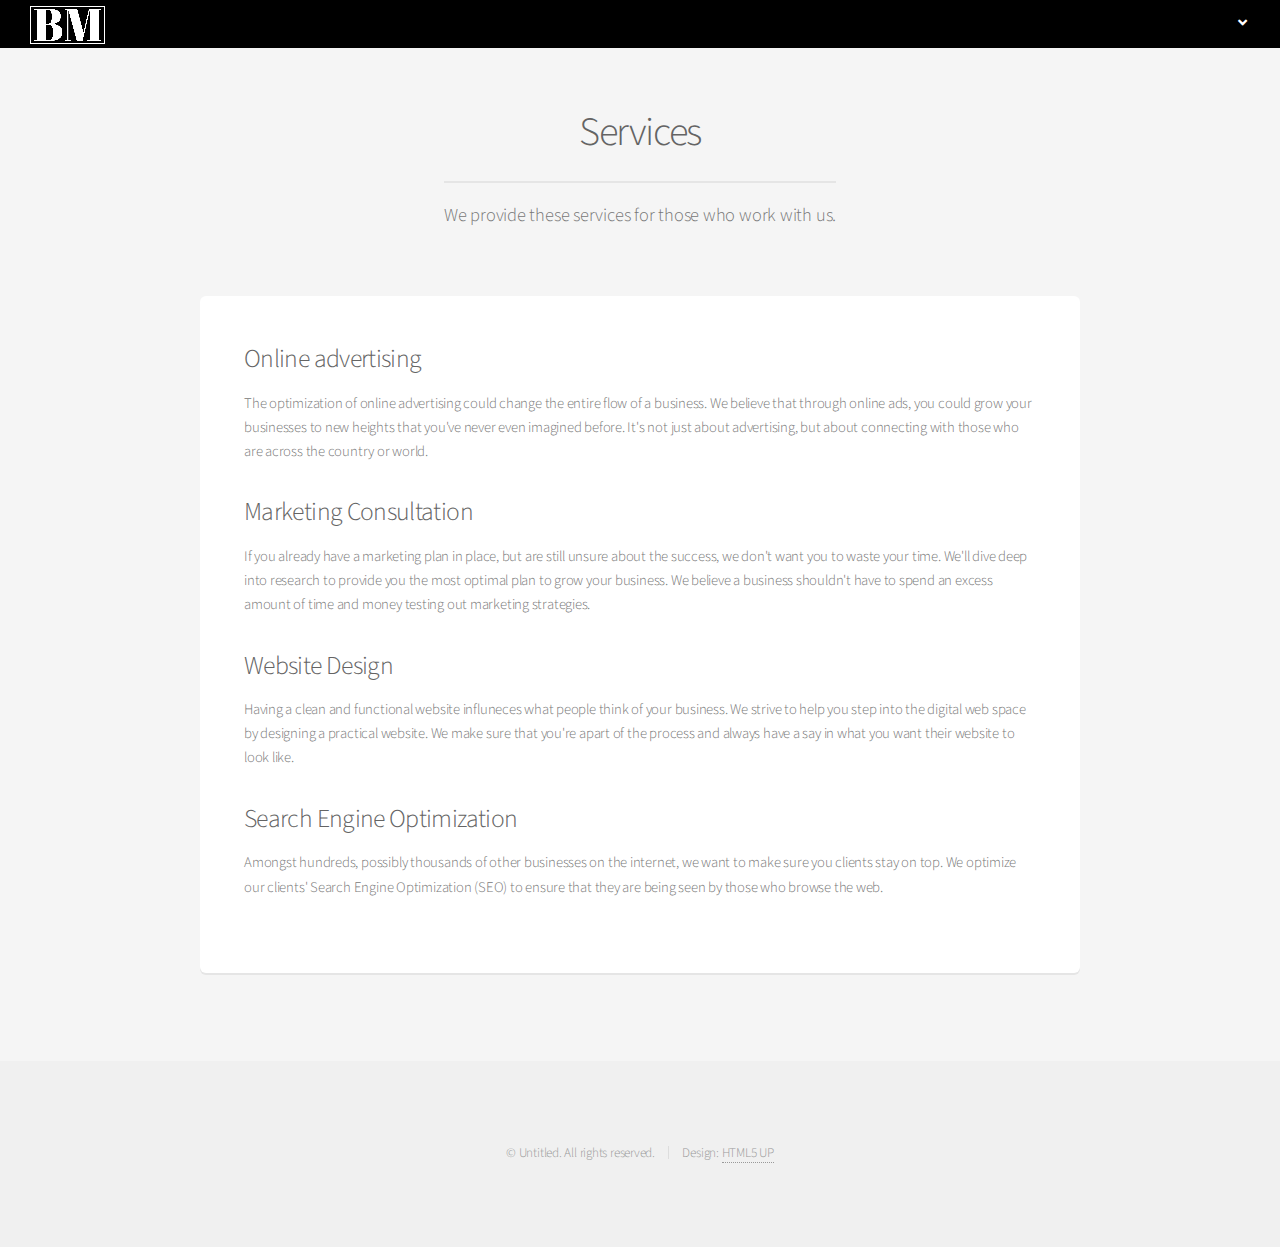
<file: services.html>
<!DOCTYPE HTML>
<!--
	Alpha by HTML5 UP
	html5up.net | @ajlkn
	Free for personal and commercial use under the CCA 3.0 license (html5up.net/license)
-->
<html>
	<head>
		<title>Services - Brookridge</title>
		<meta charset="utf-8" />
		<meta name="viewport" content="width=device-width, initial-scale=1, user-scalable=no" />
		<link rel="stylesheet" href="assets/css/main.css" />
	</head>
	<body class="is-preload">
		<div id="page-wrapper">

			<!-- Header -->
				<header id="header">
					<h1><a href="http://brookridgemedia.com" id="logo"></a></h1>
					<nav id="nav">
						<ul>
							<li>
								<a href="#" class="icon solid fa-angle-down"></a>
								<ul>
									<li><a href="about.html">About</a></li>
									<li><a href="portfolio.html">Portfolio</a></li>
									<li><a href="services.html">Services</a></li>
								</ul>
							</li>
						</ul>
					</nav>
				</header>

			<!-- Main -->
				<section id="main" class="container">
					<header>
						<h2>Services</h2>
						<p>We provide these services for those who work with us.</p>
					</header>
					<div class="box">
						<h3>Online advertising</h3>
						<p>The optimization of online advertising could change the entire flow of a business. We believe that through online ads, you could grow your businesses to new heights that you've never even imagined before. It's not just about advertising, but about connecting with those who are across the country or world.</p>
						<div class="row">
							<div class="row-6 row-12-mobilep">
								<h3>Marketing Consultation</h3>
								<p>If you already have a marketing plan in place, but are still unsure about the success, we don't want you to waste your time. We'll dive deep into research to provide you the most optimal plan to grow your business. We believe a business shouldn't have to spend an excess amount of time and money testing out marketing strategies.</p>
							</div>
							<div class="row-6 row-12-mobilep">
								<h3>Website Design</h3>
								<p>Having a clean and functional website influneces what people think of your business. We strive to help you step into the digital web space by designing a practical website. We make sure that you're apart of the process and always have a say in what you want their website to look like.</p>
							</div>
							<div class="row-6 row-12-mobilep">
								<h3>Search Engine Optimization</h3>
								<p>Amongst hundreds, possibly thousands of other businesses on the internet, we want to make sure you clients stay on top. We optimize our clients' Search Engine Optimization (SEO) to ensure that they are being seen by those who browse the web.</p>
							</div>
						</div>
					</div>
				</section>

			<!-- Footer -->
				<footer id="footer">
					<ul class="copyright">
						<li>&copy; Untitled. All rights reserved.</li><li>Design: <a href="http://html5up.net">HTML5 UP</a></li>
					</ul>
				</footer>

		</div>

		<!-- Scripts -->
			<script src="assets/js/jquery.min.js"></script>
			<script src="assets/js/jquery.dropotron.min.js"></script>
			<script src="assets/js/jquery.scrollex.min.js"></script>
			<script src="assets/js/browser.min.js"></script>
			<script src="assets/js/breakpoints.min.js"></script>
			<script src="assets/js/util.js"></script>
			<script src="assets/js/main.js"></script>

	</body>
</html>
</file>
<file: assets/css/main.css>
@import url("fontawesome-all.min.css");
@import url("https://fonts.googleapis.com/css?family=Source+Sans+Pro:300,400,300italic,400italic");

/*
	Alpha by HTML5 UP
	html5up.net | @ajlkn
	Free for personal and commercial use under the CCA 3.0 license (html5up.net/license)
*/

/* Reset */

/* Based on meyerweb.com/eric/tools/css/reset (v2.0 | 20110126 | License: public domain) */

	html, body, div, span, applet, object,
	iframe, h1, h2, h3, h4, h5, h6, p, blockquote,
	pre, a, abbr, acronym, address, big, cite,
	code, del, dfn, em, img, ins, kbd, q, s, samp,
	small, strike, strong, sub, sup, tt, var, b,
	u, i, center, dl, dt, dd, ol, ul, li, fieldset,
	form, label, legend, table, caption, tbody,
	tfoot, thead, tr, th, td, article, aside,
	canvas, details, embed, figure, figcaption,
	footer, header, hgroup, menu, nav, output, ruby,
	section, summary, time, mark, audio, video {
		margin: 0;
		padding: 0;
		border: 0;
		font-size: 100%;
		font: inherit;
		vertical-align: baseline;
	}

	article, aside, details, figcaption, figure,
	footer, header, hgroup, menu, nav, section {
		display: block;
	}

	body {
		line-height: 1;
	}

	ol, ul {
		list-style: none;
	}

	blockquote, q {
		quotes: none;
	}

		blockquote:before, blockquote:after, q:before, q:after {
			content: '';
			content: none;
		}

	table {
		border-collapse: collapse;
		border-spacing: 0;
	}

	body {
		-webkit-text-size-adjust: none;
	}

	mark {
		background-color: transparent;
		color: inherit;
	}

	input::-moz-focus-inner {
		border: 0;
		padding: 0;
	}

	input, select, textarea {
		-moz-appearance: none;
		-webkit-appearance: none;
		-ms-appearance: none;
		appearance: none;
	}

/* Basic */

	@-ms-viewport {
		width: device-width;
	}

	body {
		-ms-overflow-style: scrollbar;
	}

	@media screen and (max-width: 480px) {

		html, body {
			min-width: 320px;
		}

	}

	html {
		box-sizing: border-box;
	}

	*, *:before, *:after {
		box-sizing: inherit;
	}

	body {
		background: #f5f5f5;
	}

	body, input, select, textarea {
		color: #777;
		font-family: "Source Sans Pro", sans-serif;
		font-size: 16pt;
		font-weight: 300;
		line-height: 1.65em;
		letter-spacing: -0.015em;
	}

	a {
		-moz-transition: color 0.2s ease-in-out, border-bottom-color 0.2s ease-in-out;
		-webkit-transition: color 0.2s ease-in-out, border-bottom-color 0.2s ease-in-out;
		-ms-transition: color 0.2s ease-in-out, border-bottom-color 0.2s ease-in-out;
		transition: color 0.2s ease-in-out, border-bottom-color 0.2s ease-in-out;
		border-bottom: dotted 1px;
		color: #e89980;
		text-decoration: none;
	}

		a:hover {
			border-bottom-color: transparent;
		}

	strong, b {
		color: #646464;
		font-weight: 400;
	}

	em, i {
		font-style: italic;
	}

	p {
		margin: 0 0 2em 0;
	}

	h1, h2, h3, h4, h5, h6 {
		color: #646464;
		font-weight: 300;
		line-height: 1em;
		margin: 0 0 0.5em 0;
	}

		h1 a, h2 a, h3 a, h4 a, h5 a, h6 a {
			color: inherit;
			text-decoration: none;
		}

	h2 {
		font-size: 2.25em;
		line-height: 1.5em;
		letter-spacing: -0.035em;
	}

	h3 {
		font-size: 1.75em;
		line-height: 1.5em;
		letter-spacing: -0.025em;
	}

	h4 {
		font-size: 1.1em;
		line-height: 1.5em;
		letter-spacing: 0;
	}

	h5 {
		font-size: 0.9em;
		line-height: 1.5em;
		letter-spacing: 0;
	}

	h6 {
		font-size: 0.7em;
		line-height: 1.5em;
		letter-spacing: 0;
	}

	sub {
		font-size: 0.8em;
		position: relative;
		top: 0.5em;
	}

	sup {
		font-size: 0.8em;
		position: relative;
		top: -0.5em;
	}

	hr {
		border: 0;
		border-bottom: solid 2px #e5e5e5;
		margin: 2em 0;
	}

		hr.major {
			margin: 3em 0;
		}

	blockquote {
		border-left: solid 4px #e5e5e5;
		font-style: italic;
		margin: 0 0 2em 0;
		padding: 0.5em 0 0.5em 2em;
	}

	pre {
		-webkit-overflow-scrolling: touch;
		background: #f8f8f8;
		border-radius: 6px;
		border: solid 1px #e5e5e5;
		font-family: monospace;
		font-size: 0.9em;
		line-height: 1.75em;
		margin: 0 0 2em 0;
		overflow-x: auto;
		padding: 1em 1.5em;
	}

	code {
		background: #f8f8f8;
		border-radius: 6px;
		border: solid 1px #e5e5e5;
		font-family: monospace;
		font-size: 0.9em;
		margin: 0 0.25em;
		padding: 0.25em 0.65em;
	}

	.align-left {
		text-align: left;
	}

	.align-center {
		text-align: center;
	}

	.align-right {
		text-align: right;
	}

/* Row */

	.row {
		display: flex;
		flex-wrap: wrap;
		box-sizing: border-box;
		align-items: stretch;
	}

		.row > * {
			box-sizing: border-box;
		}

		.row.gtr-uniform > * > :last-child {
			margin-bottom: 0;
		}

		.row.aln-left {
			justify-content: flex-start;
		}

		.row.aln-center {
			justify-content: center;
		}

		.row.aln-right {
			justify-content: flex-end;
		}

		.row.aln-top {
			align-items: flex-start;
		}

		.row.aln-middle {
			align-items: center;
		}

		.row.aln-bottom {
			align-items: flex-end;
		}

		.row > .imp {
			order: -1;
		}

		.row > .col-1 {
			width: 8.33333%;
		}

		.row > .off-1 {
			margin-left: 8.33333%;
		}

		.row > .col-2 {
			width: 16.66667%;
		}

		.row > .off-2 {
			margin-left: 16.66667%;
		}

		.row > .col-3 {
			width: 25%;
		}

		.row > .off-3 {
			margin-left: 25%;
		}

		.row > .col-4 {
			width: 33.33333%;
		}

		.row > .off-4 {
			margin-left: 33.33333%;
		}

		.row > .col-5 {
			width: 41.66667%;
		}

		.row > .off-5 {
			margin-left: 41.66667%;
		}

		.row > .col-6 {
			width: 50%;
		}

		.row > .off-6 {
			margin-left: 50%;
		}

		.row > .col-7 {
			width: 58.33333%;
		}

		.row > .off-7 {
			margin-left: 58.33333%;
		}

		.row > .col-8 {
			width: 66.66667%;
		}

		.row > .off-8 {
			margin-left: 66.66667%;
		}

		.row > .col-9 {
			width: 75%;
		}

		.row > .off-9 {
			margin-left: 75%;
		}

		.row > .col-10 {
			width: 83.33333%;
		}

		.row > .off-10 {
			margin-left: 83.33333%;
		}

		.row > .col-11 {
			width: 91.66667%;
		}

		.row > .off-11 {
			margin-left: 91.66667%;
		}

		.row > .col-12 {
			width: 100%;
		}

		.row > .off-12 {
			margin-left: 100%;
		}

		.row.gtr-0 {
			margin-top: 0;
			margin-left: 0em;
		}

			.row.gtr-0 > * {
				padding: 0 0 0 0em;
			}

			.row.gtr-0.gtr-uniform {
				margin-top: 0em;
			}

				.row.gtr-0.gtr-uniform > * {
					padding-top: 0em;
				}

		.row.gtr-25 {
			margin-top: 0;
			margin-left: -0.5em;
		}

			.row.gtr-25 > * {
				padding: 0 0 0 0.5em;
			}

			.row.gtr-25.gtr-uniform {
				margin-top: -0.5em;
			}

				.row.gtr-25.gtr-uniform > * {
					padding-top: 0.5em;
				}

		.row.gtr-50 {
			margin-top: 0;
			margin-left: -1em;
		}

			.row.gtr-50 > * {
				padding: 0 0 0 1em;
			}

			.row.gtr-50.gtr-uniform {
				margin-top: -1em;
			}

				.row.gtr-50.gtr-uniform > * {
					padding-top: 1em;
				}

		.row {
			margin-top: 0;
			margin-left: -2em;
		}

			.row > * {
				padding: 0 0 0 2em;
			}

			.row.gtr-uniform {
				margin-top: -2em;
			}

				.row.gtr-uniform > * {
					padding-top: 2em;
				}

		.row.gtr-150 {
			margin-top: 0;
			margin-left: -3em;
		}

			.row.gtr-150 > * {
				padding: 0 0 0 3em;
			}

			.row.gtr-150.gtr-uniform {
				margin-top: -3em;
			}

				.row.gtr-150.gtr-uniform > * {
					padding-top: 3em;
				}

		.row.gtr-200 {
			margin-top: 0;
			margin-left: -4em;
		}

			.row.gtr-200 > * {
				padding: 0 0 0 4em;
			}

			.row.gtr-200.gtr-uniform {
				margin-top: -4em;
			}

				.row.gtr-200.gtr-uniform > * {
					padding-top: 4em;
				}

		@media screen and (max-width: 1680px) {

			.row {
				display: flex;
				flex-wrap: wrap;
				box-sizing: border-box;
				align-items: stretch;
			}

				.row > * {
					box-sizing: border-box;
				}

				.row.gtr-uniform > * > :last-child {
					margin-bottom: 0;
				}

				.row.aln-left {
					justify-content: flex-start;
				}

				.row.aln-center {
					justify-content: center;
				}

				.row.aln-right {
					justify-content: flex-end;
				}

				.row.aln-top {
					align-items: flex-start;
				}

				.row.aln-middle {
					align-items: center;
				}

				.row.aln-bottom {
					align-items: flex-end;
				}

				.row > .imp-wide {
					order: -1;
				}

				.row > .col-1-wide {
					width: 8.33333%;
				}

				.row > .off-1-wide {
					margin-left: 8.33333%;
				}

				.row > .col-2-wide {
					width: 16.66667%;
				}

				.row > .off-2-wide {
					margin-left: 16.66667%;
				}

				.row > .col-3-wide {
					width: 25%;
				}

				.row > .off-3-wide {
					margin-left: 25%;
				}

				.row > .col-4-wide {
					width: 33.33333%;
				}

				.row > .off-4-wide {
					margin-left: 33.33333%;
				}

				.row > .col-5-wide {
					width: 41.66667%;
				}

				.row > .off-5-wide {
					margin-left: 41.66667%;
				}

				.row > .col-6-wide {
					width: 50%;
				}

				.row > .off-6-wide {
					margin-left: 50%;
				}

				.row > .col-7-wide {
					width: 58.33333%;
				}

				.row > .off-7-wide {
					margin-left: 58.33333%;
				}

				.row > .col-8-wide {
					width: 66.66667%;
				}

				.row > .off-8-wide {
					margin-left: 66.66667%;
				}

				.row > .col-9-wide {
					width: 75%;
				}

				.row > .off-9-wide {
					margin-left: 75%;
				}

				.row > .col-10-wide {
					width: 83.33333%;
				}

				.row > .off-10-wide {
					margin-left: 83.33333%;
				}

				.row > .col-11-wide {
					width: 91.66667%;
				}

				.row > .off-11-wide {
					margin-left: 91.66667%;
				}

				.row > .col-12-wide {
					width: 100%;
				}

				.row > .off-12-wide {
					margin-left: 100%;
				}

				.row.gtr-0 {
					margin-top: 0;
					margin-left: 0em;
				}

					.row.gtr-0 > * {
						padding: 0 0 0 0em;
					}

					.row.gtr-0.gtr-uniform {
						margin-top: 0em;
					}

						.row.gtr-0.gtr-uniform > * {
							padding-top: 0em;
						}

				.row.gtr-25 {
					margin-top: 0;
					margin-left: -0.5em;
				}

					.row.gtr-25 > * {
						padding: 0 0 0 0.5em;
					}

					.row.gtr-25.gtr-uniform {
						margin-top: -0.5em;
					}

						.row.gtr-25.gtr-uniform > * {
							padding-top: 0.5em;
						}

				.row.gtr-50 {
					margin-top: 0;
					margin-left: -1em;
				}

					.row.gtr-50 > * {
						padding: 0 0 0 1em;
					}

					.row.gtr-50.gtr-uniform {
						margin-top: -1em;
					}

						.row.gtr-50.gtr-uniform > * {
							padding-top: 1em;
						}

				.row {
					margin-top: 0;
					margin-left: -2em;
				}

					.row > * {
						padding: 0 0 0 2em;
					}

					.row.gtr-uniform {
						margin-top: -2em;
					}

						.row.gtr-uniform > * {
							padding-top: 2em;
						}

				.row.gtr-150 {
					margin-top: 0;
					margin-left: -3em;
				}

					.row.gtr-150 > * {
						padding: 0 0 0 3em;
					}

					.row.gtr-150.gtr-uniform {
						margin-top: -3em;
					}

						.row.gtr-150.gtr-uniform > * {
							padding-top: 3em;
						}

				.row.gtr-200 {
					margin-top: 0;
					margin-left: -4em;
				}

					.row.gtr-200 > * {
						padding: 0 0 0 4em;
					}

					.row.gtr-200.gtr-uniform {
						margin-top: -4em;
					}

						.row.gtr-200.gtr-uniform > * {
							padding-top: 4em;
						}

		}

		@media screen and (max-width: 1280px) {

			.row {
				display: flex;
				flex-wrap: wrap;
				box-sizing: border-box;
				align-items: stretch;
			}

				.row > * {
					box-sizing: border-box;
				}

				.row.gtr-uniform > * > :last-child {
					margin-bottom: 0;
				}

				.row.aln-left {
					justify-content: flex-start;
				}

				.row.aln-center {
					justify-content: center;
				}

				.row.aln-right {
					justify-content: flex-end;
				}

				.row.aln-top {
					align-items: flex-start;
				}

				.row.aln-middle {
					align-items: center;
				}

				.row.aln-bottom {
					align-items: flex-end;
				}

				.row > .imp-normal {
					order: -1;
				}

				.row > .col-1-normal {
					width: 8.33333%;
				}

				.row > .off-1-normal {
					margin-left: 8.33333%;
				}

				.row > .col-2-normal {
					width: 16.66667%;
				}

				.row > .off-2-normal {
					margin-left: 16.66667%;
				}

				.row > .col-3-normal {
					width: 25%;
				}

				.row > .off-3-normal {
					margin-left: 25%;
				}

				.row > .col-4-normal {
					width: 33.33333%;
				}

				.row > .off-4-normal {
					margin-left: 33.33333%;
				}

				.row > .col-5-normal {
					width: 41.66667%;
				}

				.row > .off-5-normal {
					margin-left: 41.66667%;
				}

				.row > .col-6-normal {
					width: 50%;
				}

				.row > .off-6-normal {
					margin-left: 50%;
				}

				.row > .col-7-normal {
					width: 58.33333%;
				}

				.row > .off-7-normal {
					margin-left: 58.33333%;
				}

				.row > .col-8-normal {
					width: 66.66667%;
				}

				.row > .off-8-normal {
					margin-left: 66.66667%;
				}

				.row > .col-9-normal {
					width: 75%;
				}

				.row > .off-9-normal {
					margin-left: 75%;
				}

				.row > .col-10-normal {
					width: 83.33333%;
				}

				.row > .off-10-normal {
					margin-left: 83.33333%;
				}

				.row > .col-11-normal {
					width: 91.66667%;
				}

				.row > .off-11-normal {
					margin-left: 91.66667%;
				}

				.row > .col-12-normal {
					width: 100%;
				}

				.row > .off-12-normal {
					margin-left: 100%;
				}

				.row.gtr-0 {
					margin-top: 0;
					margin-left: 0em;
				}

					.row.gtr-0 > * {
						padding: 0 0 0 0em;
					}

					.row.gtr-0.gtr-uniform {
						margin-top: 0em;
					}

						.row.gtr-0.gtr-uniform > * {
							padding-top: 0em;
						}

				.row.gtr-25 {
					margin-top: 0;
					margin-left: -0.5em;
				}

					.row.gtr-25 > * {
						padding: 0 0 0 0.5em;
					}

					.row.gtr-25.gtr-uniform {
						margin-top: -0.5em;
					}

						.row.gtr-25.gtr-uniform > * {
							padding-top: 0.5em;
						}

				.row.gtr-50 {
					margin-top: 0;
					margin-left: -1em;
				}

					.row.gtr-50 > * {
						padding: 0 0 0 1em;
					}

					.row.gtr-50.gtr-uniform {
						margin-top: -1em;
					}

						.row.gtr-50.gtr-uniform > * {
							padding-top: 1em;
						}

				.row {
					margin-top: 0;
					margin-left: -2em;
				}

					.row > * {
						padding: 0 0 0 2em;
					}

					.row.gtr-uniform {
						margin-top: -2em;
					}

						.row.gtr-uniform > * {
							padding-top: 2em;
						}

				.row.gtr-150 {
					margin-top: 0;
					margin-left: -3em;
				}

					.row.gtr-150 > * {
						padding: 0 0 0 3em;
					}

					.row.gtr-150.gtr-uniform {
						margin-top: -3em;
					}

						.row.gtr-150.gtr-uniform > * {
							padding-top: 3em;
						}

				.row.gtr-200 {
					margin-top: 0;
					margin-left: -4em;
				}

					.row.gtr-200 > * {
						padding: 0 0 0 4em;
					}

					.row.gtr-200.gtr-uniform {
						margin-top: -4em;
					}

						.row.gtr-200.gtr-uniform > * {
							padding-top: 4em;
						}

		}

		@media screen and (max-width: 980px) {

			.row {
				display: flex;
				flex-wrap: wrap;
				box-sizing: border-box;
				align-items: stretch;
			}

				.row > * {
					box-sizing: border-box;
				}

				.row.gtr-uniform > * > :last-child {
					margin-bottom: 0;
				}

				.row.aln-left {
					justify-content: flex-start;
				}

				.row.aln-center {
					justify-content: center;
				}

				.row.aln-right {
					justify-content: flex-end;
				}

				.row.aln-top {
					align-items: flex-start;
				}

				.row.aln-middle {
					align-items: center;
				}

				.row.aln-bottom {
					align-items: flex-end;
				}

				.row > .imp-narrow {
					order: -1;
				}

				.row > .col-1-narrow {
					width: 8.33333%;
				}

				.row > .off-1-narrow {
					margin-left: 8.33333%;
				}

				.row > .col-2-narrow {
					width: 16.66667%;
				}

				.row > .off-2-narrow {
					margin-left: 16.66667%;
				}

				.row > .col-3-narrow {
					width: 25%;
				}

				.row > .off-3-narrow {
					margin-left: 25%;
				}

				.row > .col-4-narrow {
					width: 33.33333%;
				}

				.row > .off-4-narrow {
					margin-left: 33.33333%;
				}

				.row > .col-5-narrow {
					width: 41.66667%;
				}

				.row > .off-5-narrow {
					margin-left: 41.66667%;
				}

				.row > .col-6-narrow {
					width: 50%;
				}

				.row > .off-6-narrow {
					margin-left: 50%;
				}

				.row > .col-7-narrow {
					width: 58.33333%;
				}

				.row > .off-7-narrow {
					margin-left: 58.33333%;
				}

				.row > .col-8-narrow {
					width: 66.66667%;
				}

				.row > .off-8-narrow {
					margin-left: 66.66667%;
				}

				.row > .col-9-narrow {
					width: 75%;
				}

				.row > .off-9-narrow {
					margin-left: 75%;
				}

				.row > .col-10-narrow {
					width: 83.33333%;
				}

				.row > .off-10-narrow {
					margin-left: 83.33333%;
				}

				.row > .col-11-narrow {
					width: 91.66667%;
				}

				.row > .off-11-narrow {
					margin-left: 91.66667%;
				}

				.row > .col-12-narrow {
					width: 100%;
				}

				.row > .off-12-narrow {
					margin-left: 100%;
				}

				.row.gtr-0 {
					margin-top: 0;
					margin-left: 0em;
				}

					.row.gtr-0 > * {
						padding: 0 0 0 0em;
					}

					.row.gtr-0.gtr-uniform {
						margin-top: 0em;
					}

						.row.gtr-0.gtr-uniform > * {
							padding-top: 0em;
						}

				.row.gtr-25 {
					margin-top: 0;
					margin-left: -0.5em;
				}

					.row.gtr-25 > * {
						padding: 0 0 0 0.5em;
					}

					.row.gtr-25.gtr-uniform {
						margin-top: -0.5em;
					}

						.row.gtr-25.gtr-uniform > * {
							padding-top: 0.5em;
						}

				.row.gtr-50 {
					margin-top: 0;
					margin-left: -1em;
				}

					.row.gtr-50 > * {
						padding: 0 0 0 1em;
					}

					.row.gtr-50.gtr-uniform {
						margin-top: -1em;
					}

						.row.gtr-50.gtr-uniform > * {
							padding-top: 1em;
						}

				.row {
					margin-top: 0;
					margin-left: -2em;
				}

					.row > * {
						padding: 0 0 0 2em;
					}

					.row.gtr-uniform {
						margin-top: -2em;
					}

						.row.gtr-uniform > * {
							padding-top: 2em;
						}

				.row.gtr-150 {
					margin-top: 0;
					margin-left: -3em;
				}

					.row.gtr-150 > * {
						padding: 0 0 0 3em;
					}

					.row.gtr-150.gtr-uniform {
						margin-top: -3em;
					}

						.row.gtr-150.gtr-uniform > * {
							padding-top: 3em;
						}

				.row.gtr-200 {
					margin-top: 0;
					margin-left: -4em;
				}

					.row.gtr-200 > * {
						padding: 0 0 0 4em;
					}

					.row.gtr-200.gtr-uniform {
						margin-top: -4em;
					}

						.row.gtr-200.gtr-uniform > * {
							padding-top: 4em;
						}

		}

		@media screen and (max-width: 840px) {

			.row {
				display: flex;
				flex-wrap: wrap;
				box-sizing: border-box;
				align-items: stretch;
			}

				.row > * {
					box-sizing: border-box;
				}

				.row.gtr-uniform > * > :last-child {
					margin-bottom: 0;
				}

				.row.aln-left {
					justify-content: flex-start;
				}

				.row.aln-center {
					justify-content: center;
				}

				.row.aln-right {
					justify-content: flex-end;
				}

				.row.aln-top {
					align-items: flex-start;
				}

				.row.aln-middle {
					align-items: center;
				}

				.row.aln-bottom {
					align-items: flex-end;
				}

				.row > .imp-narrower {
					order: -1;
				}

				.row > .col-1-narrower {
					width: 8.33333%;
				}

				.row > .off-1-narrower {
					margin-left: 8.33333%;
				}

				.row > .col-2-narrower {
					width: 16.66667%;
				}

				.row > .off-2-narrower {
					margin-left: 16.66667%;
				}

				.row > .col-3-narrower {
					width: 25%;
				}

				.row > .off-3-narrower {
					margin-left: 25%;
				}

				.row > .col-4-narrower {
					width: 33.33333%;
				}

				.row > .off-4-narrower {
					margin-left: 33.33333%;
				}

				.row > .col-5-narrower {
					width: 41.66667%;
				}

				.row > .off-5-narrower {
					margin-left: 41.66667%;
				}

				.row > .col-6-narrower {
					width: 50%;
				}

				.row > .off-6-narrower {
					margin-left: 50%;
				}

				.row > .col-7-narrower {
					width: 58.33333%;
				}

				.row > .off-7-narrower {
					margin-left: 58.33333%;
				}

				.row > .col-8-narrower {
					width: 66.66667%;
				}

				.row > .off-8-narrower {
					margin-left: 66.66667%;
				}

				.row > .col-9-narrower {
					width: 75%;
				}

				.row > .off-9-narrower {
					margin-left: 75%;
				}

				.row > .col-10-narrower {
					width: 83.33333%;
				}

				.row > .off-10-narrower {
					margin-left: 83.33333%;
				}

				.row > .col-11-narrower {
					width: 91.66667%;
				}

				.row > .off-11-narrower {
					margin-left: 91.66667%;
				}

				.row > .col-12-narrower {
					width: 100%;
				}

				.row > .off-12-narrower {
					margin-left: 100%;
				}

				.row.gtr-0 {
					margin-top: 0;
					margin-left: 0em;
				}

					.row.gtr-0 > * {
						padding: 0 0 0 0em;
					}

					.row.gtr-0.gtr-uniform {
						margin-top: 0em;
					}

						.row.gtr-0.gtr-uniform > * {
							padding-top: 0em;
						}

				.row.gtr-25 {
					margin-top: 0;
					margin-left: -0.5em;
				}

					.row.gtr-25 > * {
						padding: 0 0 0 0.5em;
					}

					.row.gtr-25.gtr-uniform {
						margin-top: -0.5em;
					}

						.row.gtr-25.gtr-uniform > * {
							padding-top: 0.5em;
						}

				.row.gtr-50 {
					margin-top: 0;
					margin-left: -1em;
				}

					.row.gtr-50 > * {
						padding: 0 0 0 1em;
					}

					.row.gtr-50.gtr-uniform {
						margin-top: -1em;
					}

						.row.gtr-50.gtr-uniform > * {
							padding-top: 1em;
						}

				.row {
					margin-top: 0;
					margin-left: -2em;
				}

					.row > * {
						padding: 0 0 0 2em;
					}

					.row.gtr-uniform {
						margin-top: -2em;
					}

						.row.gtr-uniform > * {
							padding-top: 2em;
						}

				.row.gtr-150 {
					margin-top: 0;
					margin-left: -3em;
				}

					.row.gtr-150 > * {
						padding: 0 0 0 3em;
					}

					.row.gtr-150.gtr-uniform {
						margin-top: -3em;
					}

						.row.gtr-150.gtr-uniform > * {
							padding-top: 3em;
						}

				.row.gtr-200 {
					margin-top: 0;
					margin-left: -4em;
				}

					.row.gtr-200 > * {
						padding: 0 0 0 4em;
					}

					.row.gtr-200.gtr-uniform {
						margin-top: -4em;
					}

						.row.gtr-200.gtr-uniform > * {
							padding-top: 4em;
						}

		}

		@media screen and (max-width: 736px) {

			.row {
				display: flex;
				flex-wrap: wrap;
				box-sizing: border-box;
				align-items: stretch;
			}

				.row > * {
					box-sizing: border-box;
				}

				.row.gtr-uniform > * > :last-child {
					margin-bottom: 0;
				}

				.row.aln-left {
					justify-content: flex-start;
				}

				.row.aln-center {
					justify-content: center;
				}

				.row.aln-right {
					justify-content: flex-end;
				}

				.row.aln-top {
					align-items: flex-start;
				}

				.row.aln-middle {
					align-items: center;
				}

				.row.aln-bottom {
					align-items: flex-end;
				}

				.row > .imp-mobile {
					order: -1;
				}

				.row > .col-1-mobile {
					width: 8.33333%;
				}

				.row > .off-1-mobile {
					margin-left: 8.33333%;
				}

				.row > .col-2-mobile {
					width: 16.66667%;
				}

				.row > .off-2-mobile {
					margin-left: 16.66667%;
				}

				.row > .col-3-mobile {
					width: 25%;
				}

				.row > .off-3-mobile {
					margin-left: 25%;
				}

				.row > .col-4-mobile {
					width: 33.33333%;
				}

				.row > .off-4-mobile {
					margin-left: 33.33333%;
				}

				.row > .col-5-mobile {
					width: 41.66667%;
				}

				.row > .off-5-mobile {
					margin-left: 41.66667%;
				}

				.row > .col-6-mobile {
					width: 50%;
				}

				.row > .off-6-mobile {
					margin-left: 50%;
				}

				.row > .col-7-mobile {
					width: 58.33333%;
				}

				.row > .off-7-mobile {
					margin-left: 58.33333%;
				}

				.row > .col-8-mobile {
					width: 66.66667%;
				}

				.row > .off-8-mobile {
					margin-left: 66.66667%;
				}

				.row > .col-9-mobile {
					width: 75%;
				}

				.row > .off-9-mobile {
					margin-left: 75%;
				}

				.row > .col-10-mobile {
					width: 83.33333%;
				}

				.row > .off-10-mobile {
					margin-left: 83.33333%;
				}

				.row > .col-11-mobile {
					width: 91.66667%;
				}

				.row > .off-11-mobile {
					margin-left: 91.66667%;
				}

				.row > .col-12-mobile {
					width: 100%;
				}

				.row > .off-12-mobile {
					margin-left: 100%;
				}

				.row.gtr-0 {
					margin-top: 0;
					margin-left: 0em;
				}

					.row.gtr-0 > * {
						padding: 0 0 0 0em;
					}

					.row.gtr-0.gtr-uniform {
						margin-top: 0em;
					}

						.row.gtr-0.gtr-uniform > * {
							padding-top: 0em;
						}

				.row.gtr-25 {
					margin-top: 0;
					margin-left: -0.5em;
				}

					.row.gtr-25 > * {
						padding: 0 0 0 0.5em;
					}

					.row.gtr-25.gtr-uniform {
						margin-top: -0.5em;
					}

						.row.gtr-25.gtr-uniform > * {
							padding-top: 0.5em;
						}

				.row.gtr-50 {
					margin-top: 0;
					margin-left: -1em;
				}

					.row.gtr-50 > * {
						padding: 0 0 0 1em;
					}

					.row.gtr-50.gtr-uniform {
						margin-top: -1em;
					}

						.row.gtr-50.gtr-uniform > * {
							padding-top: 1em;
						}

				.row {
					margin-top: 0;
					margin-left: -2em;
				}

					.row > * {
						padding: 0 0 0 2em;
					}

					.row.gtr-uniform {
						margin-top: -2em;
					}

						.row.gtr-uniform > * {
							padding-top: 2em;
						}

				.row.gtr-150 {
					margin-top: 0;
					margin-left: -3em;
				}

					.row.gtr-150 > * {
						padding: 0 0 0 3em;
					}

					.row.gtr-150.gtr-uniform {
						margin-top: -3em;
					}

						.row.gtr-150.gtr-uniform > * {
							padding-top: 3em;
						}

				.row.gtr-200 {
					margin-top: 0;
					margin-left: -4em;
				}

					.row.gtr-200 > * {
						padding: 0 0 0 4em;
					}

					.row.gtr-200.gtr-uniform {
						margin-top: -4em;
					}

						.row.gtr-200.gtr-uniform > * {
							padding-top: 4em;
						}

		}

		@media screen and (max-width: 480px) {

			.row {
				display: flex;
				flex-wrap: wrap;
				box-sizing: border-box;
				align-items: stretch;
			}

				.row > * {
					box-sizing: border-box;
				}

				.row.gtr-uniform > * > :last-child {
					margin-bottom: 0;
				}

				.row.aln-left {
					justify-content: flex-start;
				}

				.row.aln-center {
					justify-content: center;
				}

				.row.aln-right {
					justify-content: flex-end;
				}

				.row.aln-top {
					align-items: flex-start;
				}

				.row.aln-middle {
					align-items: center;
				}

				.row.aln-bottom {
					align-items: flex-end;
				}

				.row > .imp-mobilep {
					order: -1;
				}

				.row > .col-1-mobilep {
					width: 8.33333%;
				}

				.row > .off-1-mobilep {
					margin-left: 8.33333%;
				}

				.row > .col-2-mobilep {
					width: 16.66667%;
				}

				.row > .off-2-mobilep {
					margin-left: 16.66667%;
				}

				.row > .col-3-mobilep {
					width: 25%;
				}

				.row > .off-3-mobilep {
					margin-left: 25%;
				}

				.row > .col-4-mobilep {
					width: 33.33333%;
				}

				.row > .off-4-mobilep {
					margin-left: 33.33333%;
				}

				.row > .col-5-mobilep {
					width: 41.66667%;
				}

				.row > .off-5-mobilep {
					margin-left: 41.66667%;
				}

				.row > .col-6-mobilep {
					width: 50%;
				}

				.row > .off-6-mobilep {
					margin-left: 50%;
				}

				.row > .col-7-mobilep {
					width: 58.33333%;
				}

				.row > .off-7-mobilep {
					margin-left: 58.33333%;
				}

				.row > .col-8-mobilep {
					width: 66.66667%;
				}

				.row > .off-8-mobilep {
					margin-left: 66.66667%;
				}

				.row > .col-9-mobilep {
					width: 75%;
				}

				.row > .off-9-mobilep {
					margin-left: 75%;
				}

				.row > .col-10-mobilep {
					width: 83.33333%;
				}

				.row > .off-10-mobilep {
					margin-left: 83.33333%;
				}

				.row > .col-11-mobilep {
					width: 91.66667%;
				}

				.row > .off-11-mobilep {
					margin-left: 91.66667%;
				}

				.row > .col-12-mobilep {
					width: 100%;
				}

				.row > .off-12-mobilep {
					margin-left: 100%;
				}

				.row.gtr-0 {
					margin-top: 0;
					margin-left: 0em;
				}

					.row.gtr-0 > * {
						padding: 0 0 0 0em;
					}

					.row.gtr-0.gtr-uniform {
						margin-top: 0em;
					}

						.row.gtr-0.gtr-uniform > * {
							padding-top: 0em;
						}

				.row.gtr-25 {
					margin-top: 0;
					margin-left: -0.5em;
				}

					.row.gtr-25 > * {
						padding: 0 0 0 0.5em;
					}

					.row.gtr-25.gtr-uniform {
						margin-top: -0.5em;
					}

						.row.gtr-25.gtr-uniform > * {
							padding-top: 0.5em;
						}

				.row.gtr-50 {
					margin-top: 0;
					margin-left: -1em;
				}

					.row.gtr-50 > * {
						padding: 0 0 0 1em;
					}

					.row.gtr-50.gtr-uniform {
						margin-top: -1em;
					}

						.row.gtr-50.gtr-uniform > * {
							padding-top: 1em;
						}

				.row {
					margin-top: 0;
					margin-left: -2em;
				}

					.row > * {
						padding: 0 0 0 2em;
					}

					.row.gtr-uniform {
						margin-top: -2em;
					}

						.row.gtr-uniform > * {
							padding-top: 2em;
						}

				.row.gtr-150 {
					margin-top: 0;
					margin-left: -3em;
				}

					.row.gtr-150 > * {
						padding: 0 0 0 3em;
					}

					.row.gtr-150.gtr-uniform {
						margin-top: -3em;
					}

						.row.gtr-150.gtr-uniform > * {
							padding-top: 3em;
						}

				.row.gtr-200 {
					margin-top: 0;
					margin-left: -4em;
				}

					.row.gtr-200 > * {
						padding: 0 0 0 4em;
					}

					.row.gtr-200.gtr-uniform {
						margin-top: -4em;
					}

						.row.gtr-200.gtr-uniform > * {
							padding-top: 4em;
						}

		}

/* Container */

	.container {
		margin: 0 auto;
		max-width: calc(100% - 5em);
		width: 60em;
	}

		.container.xsmall {
			width: 15em;
		}

		.container.small {
			width: 30em;
		}

		.container.medium {
			width: 45em;
		}

		.container.large {
			width: 75em;
		}

		.container.xlarge {
			width: 90em;
		}

		.container.max {
			width: 100%;
		}

		@media screen and (max-width: 840px) {

			.container {
				width: 100% !important;
			}

		}

		@media screen and (max-width: 736px) {

			.container {
				max-width: 100%;
			}

		}

/* Section/Article */

	section.special, article.special {
		text-align: center;
	}

	header p {
		color: #667ce1;
		position: relative;
		margin: 0 0 1.5em 0;
		font-style: italic;
	}

	header h2 + p {
		font-size: 1.25em;
		margin-top: -1em;
		line-height: 1.5em;
	}

	header h3 + p {
		font-size: 1.1em;
		margin-top: -0.85em;
		line-height: 1.5em;
	}

	header h4 + p,
	header h5 + p,
	header h6 + p {
		font-size: 0.8em;
		margin-top: -0.5em;
		line-height: 1.5em;
	}

	header.major {
		padding: 1em 0;
		text-align: center;
	}

		header.major h2 {
			margin: 0;
		}

		header.major p {
			display: inline-block;
			border-top: solid 2px #e5e5e5;
			color: #777;
			margin: 1.5em 0 0 0;
			padding: 1.5em 0 0 0;
			font-style: normal;
		}

/* Form */

	form {
		margin: 0 0 2em 0;
	}

	label {
		color: #ffffff;
		display: block;
		font-size: 0.9em;
		font-weight: 300;
		margin: 0 0 1em 0;
	}

	input[type="text"],
	input[type="password"],
	input[type="email"],
	select,
	textarea {
		-moz-appearance: none;
		-webkit-appearance: none;
		-ms-appearance: none;
		appearance: none;
		background-color: #f8f8f8;
		border-radius: 6px;
		border: solid 1px #e5e5e5;
		color: inherit;
		display: block;
		outline: 0;
		padding: 0 1em;
		text-decoration: none;
		width: 100%;
	}

		input[type="text"]:invalid,
		input[type="password"]:invalid,
		input[type="email"]:invalid,
		select:invalid,
		textarea:invalid {
			box-shadow: none;
		}

		input[type="text"]:focus,
		input[type="password"]:focus,
		input[type="email"]:focus,
		select:focus,
		textarea:focus {
			border-color: #667ce1;
			box-shadow: 0 0 0 2px #667ce1;
		}

	select {
		background-image: url("data:image/svg+xml;charset=utf8,%3Csvg xmlns='http://www.w3.org/2000/svg' width='40' height='40' preserveAspectRatio='none' viewBox='0 0 40 40'%3E%3Cpath d='M9.4,12.3l10.4,10.4l10.4-10.4c0.2-0.2,0.5-0.4,0.9-0.4c0.3,0,0.6,0.1,0.9,0.4l3.3,3.3c0.2,0.2,0.4,0.5,0.4,0.9 c0,0.4-0.1,0.6-0.4,0.9L20.7,31.9c-0.2,0.2-0.5,0.4-0.9,0.4c-0.3,0-0.6-0.1-0.9-0.4L4.3,17.3c-0.2-0.2-0.4-0.5-0.4-0.9 c0-0.4,0.1-0.6,0.4-0.9l3.3-3.3c0.2-0.2,0.5-0.4,0.9-0.4S9.1,12.1,9.4,12.3z' fill='%23e5e5e5' /%3E%3C/svg%3E");
		background-size: 1.25em;
		background-repeat: no-repeat;
		background-position: calc(100% - 1em) center;
		height: 3em;
		padding-right: 3em;
		text-overflow: ellipsis;
	}

		select option {
			color: #777;
			background-color: #f5f5f5;
		}

		select:focus::-ms-value {
			background-color: transparent;
		}

		select::-ms-expand {
			display: none;
		}

	input[type="text"],
	input[type="password"],
	input[type="email"],
	select {
		height: 3em;
	}

	textarea {
		padding: 0.75em 1em;
	}

	input[type="checkbox"],
	input[type="radio"] {
		-moz-appearance: none;
		-webkit-appearance: none;
		-ms-appearance: none;
		appearance: none;
		display: block;
		float: left;
		margin-right: -2em;
		opacity: 0;
		width: 1em;
		z-index: -1;
	}

		input[type="checkbox"] + label,
		input[type="radio"] + label {
			text-decoration: none;
			color: #777;
			cursor: pointer;
			display: inline-block;
			font-size: 1em;
			font-weight: 300;
			padding-left: 2.55em;
			padding-right: 0.75em;
			position: relative;
		}

			input[type="checkbox"] + label:before,
			input[type="radio"] + label:before {
				-moz-osx-font-smoothing: grayscale;
				-webkit-font-smoothing: antialiased;
				display: inline-block;
				font-style: normal;
				font-variant: normal;
				text-rendering: auto;
				line-height: 1;
				text-transform: none !important;
				font-family: 'Font Awesome 5 Free';
				font-weight: 900;
			}

			input[type="checkbox"] + label:before,
			input[type="radio"] + label:before {
				background: #f8f8f8;
				border-radius: 6px;
				border: solid 1px #e5e5e5;
				content: '';
				display: inline-block;
				font-size: 0.8em;
				height: 2.25em;
				left: 0;
				line-height: 2.25em;
				position: absolute;
				text-align: center;
				top: 0;
				width: 2.25em;
			}

		input[type="checkbox"]:checked + label:before,
		input[type="radio"]:checked + label:before {
			background: rgb(0, 0, 0);
			border-color: rgb(0, 0, 0);
			color: #ffffff;
			content: '\f00c';
		}

		input[type="checkbox"]:focus + label:before,
		input[type="radio"]:focus + label:before {
			border-color: #e89980;
			box-shadow: 0 0 0 1px #e89980;
		}

	input[type="checkbox"] + label:before {
		border-radius: 6px;
	}

	input[type="radio"] + label:before {
		border-radius: 100%;
	}

	::-webkit-input-placeholder {
		color: #999 !important;
		opacity: 1.0;
	}

	:-moz-placeholder {
		color: #999 !important;
		opacity: 1.0;
	}

	::-moz-placeholder {
		color: #999 !important;
		opacity: 1.0;
	}

	:-ms-input-placeholder {
		color: #999 !important;
		opacity: 1.0;
	}

/* Box */

	.box {
		background: #fff;
		border-radius: 6px;
		box-shadow: 0 2px 0 0 #e5e5e5;
		margin: 0 0 2em 0;
		padding: 3em;
	}

		.box > :last-child {
			margin-bottom: 0;
		}

		.box.alt {
			background: none !important;
			border-radius: 0 !important;
			box-shadow: none !important;
			margin: 0 0 2em 0;
			padding: 0 !important;
		}

		.box.features .features-row {
			border-top: solid 2px #e5e5e5;
			position: relative;
		}

			.box.features .features-row:after {
				clear: both;
				content: '';
				display: block;
			}

			.box.features .features-row section {
				float: left;
				padding: 3em;
				width: 50%;
			}

				.box.features .features-row section :last-child {
					margin-bottom: 0;
				}

				.box.features .features-row section:nth-child(2n) {
					padding-right: 0;
				}

					.box.features .features-row section:nth-child(2n):before {
						background: #e5e5e5;
						content: '';
						display: block;
						height: 100%;
						margin-left: -3em;
						position: absolute;
						top: 0;
						width: 2px;
					}

				.box.features .features-row section:nth-child(2n-1) {
					padding-left: 0;
				}

			.box.features .features-row:first-child {
				border-top: 0;
			}

				.box.features .features-row:first-child section {
					padding-top: 0;
				}

			.box.features .features-row:last-child {
				padding-bottom: 0;
			}

				.box.features .features-row:last-child section {
					padding-bottom: 0;
				}

		.box.special {
			text-align: center;
		}

		.box .image.featured {
			border-radius: 0;
			display: block;
			margin: 3em 0 3em -3em;
			position: relative;
			width: calc(100% + 6em);
		}

			.box .image.featured img {
				border-radius: 0;
				display: block;
				width: 100%;
			}

			.box .image.featured:first-child {
				border-radius: 6px 6px 0 0;
				margin-bottom: 3em;
				margin-top: -3em;
			}

				.box .image.featured:first-child img {
					border-radius: 6px 6px 0 0;
				}

			.box .image.featured:last-child {
				border-radius: 0 0 6px 6px;
				margin-bottom: -3em;
				margin-top: 3em;
			}

				.box .image.featured:last-child img {
					border-radius: 0 0 6px 6px;
				}

/* Icon */

	.icon {
		text-decoration: none;
		border-bottom: none;
		position: relative;
	}

		.icon:before {
			-moz-osx-font-smoothing: grayscale;
			-webkit-font-smoothing: antialiased;
			display: inline-block;
			font-style: normal;
			font-variant: normal;
			text-rendering: auto;
			line-height: 1;
			text-transform: none !important;
			font-family: 'Font Awesome 5 Free';
			font-weight: 400;
		}

		.icon > .label {
			display: none;
		}

		.icon:before {
			line-height: inherit;
		}

		.icon.solid:before {
			font-weight: 900;
		}

		.icon.brands:before {
			font-family: 'Font Awesome 5 Brands';
		}

		.icon.major {
			background: #667ce1;
			border-radius: 100%;
			color: #ffffff;
			cursor: default;
			display: inline-block;
			height: 5.5em;
			line-height: 5.5em;
			margin: 0 0 2em 0;
			width: 5.5em;
		}

			.icon.major:before {
				font-size: 2.5em;
			}

			.icon.major.accent1 {
				background: #667ce1;
				color: #ffffff;
			}

			.icon.major.accent2 {
				background: #667ce1;
				color: #ffffff;
			}

			.icon.major.accent3 {
				background: #667ce1;
				color: #ffffff;
			}

			.icon.major.accent4 {
				background: #667ce1;
				color: #ffffff;
			}

			.icon.major.accent5 {
				background: #667ce1;
				color: #ffffff;
			}

/* Image */

	.image {
		border-radius: 6px;
		border: 0;
		display: inline-block;
		position: relative;
	}

		.image img {
			border-radius: 6px;
			display: block;
		}

		.image.left {
			float: left;
			padding: 0 1.5em 1em 0;
			top: 0.25em;
		}

		.image.right {
			float: right;
			padding: 0 0 1em 1.5em;
			top: 0.25em;
		}

		.image.fit {
			display: block;
			margin: 0 0 2em 0;
			width: 100%;
		}

			.image.fit img {
				display: block;
				width: 100%;
			}

/* List */

	ol {
		list-style: decimal;
		margin: 0 0 2em 0;
		padding-left: 1.25em;
	}

		ol li {
			padding-left: 0.25em;
		}

	ul {
		list-style: disc;
		margin: 0 0 2em 0;
		padding-left: 1em;
	}

		ul li {
			padding-left: 0.5em;
		}

		ul.alt {
			list-style: none;
			padding-left: 0;
		}

			ul.alt li {
				border-top: solid 1px #e5e5e5;
				padding: 0.5em 0;
			}

				ul.alt li:first-child {
					border-top: 0;
					padding-top: 0;
				}

		ul.icons {
			cursor: default;
			list-style: none;
			padding-left: 0;
		}

			ul.icons li {
				display: inline-block;
				padding: 0 1.25em 0 0;
			}

				ul.icons li:last-child {
					padding-right: 0;
				}

				ul.icons li .icon {
					color: inherit;
				}

					ul.icons li .icon:before {
						font-size: 1.75em;
					}

	dl {
		margin: 0 0 2em 0;
	}

/* Actions */

	ul.actions {
		display: -moz-flex;
		display: -webkit-flex;
		display: -ms-flex;
		display: flex;
		cursor: default;
		list-style: none;
		margin-left: -1em;
		padding-left: 0;
	}

		ul.actions li {
			padding: 0 0 0 1em;
			vertical-align: middle;
		}

		ul.actions.special {
			-moz-justify-content: center;
			-webkit-justify-content: center;
			-ms-justify-content: center;
			justify-content: center;
			width: 100%;
			margin-left: 0;
		}

			ul.actions.special li:first-child {
				padding-left: 0;
			}

		ul.actions.stacked {
			-moz-flex-direction: column;
			-webkit-flex-direction: column;
			-ms-flex-direction: column;
			flex-direction: column;
			margin-left: 0;
		}

			ul.actions.stacked li {
				padding: 1.3em 0 0 0;
			}

				ul.actions.stacked li:first-child {
					padding-top: 0;
				}

		ul.actions.fit {
			width: calc(100% + 1em);
		}

			ul.actions.fit li {
				-moz-flex-grow: 1;
				-webkit-flex-grow: 1;
				-ms-flex-grow: 1;
				flex-grow: 1;
				-moz-flex-shrink: 1;
				-webkit-flex-shrink: 1;
				-ms-flex-shrink: 1;
				flex-shrink: 1;
				width: 100%;
			}

				ul.actions.fit li > * {
					width: 100%;
				}

			ul.actions.fit.stacked {
				width: 100%;
			}

		@media screen and (max-width: 480px) {

			ul.actions:not(.fixed) {
				-moz-flex-direction: column;
				-webkit-flex-direction: column;
				-ms-flex-direction: column;
				flex-direction: column;
				margin-left: 0;
				width: 100% !important;
			}

				ul.actions:not(.fixed) li {
					-moz-flex-grow: 1;
					-webkit-flex-grow: 1;
					-ms-flex-grow: 1;
					flex-grow: 1;
					-moz-flex-shrink: 1;
					-webkit-flex-shrink: 1;
					-ms-flex-shrink: 1;
					flex-shrink: 1;
					padding: 1em 0 0 0;
					text-align: center;
					width: 100%;
				}

					ul.actions:not(.fixed) li > * {
						width: 100%;
					}

					ul.actions:not(.fixed) li:first-child {
						padding-top: 0;
					}

					ul.actions:not(.fixed) li input[type="submit"],
					ul.actions:not(.fixed) li input[type="reset"],
					ul.actions:not(.fixed) li input[type="button"],
					ul.actions:not(.fixed) li button,
					ul.actions:not(.fixed) li .button {
						width: 100%;
					}

						ul.actions:not(.fixed) li input[type="submit"].icon:before,
						ul.actions:not(.fixed) li input[type="reset"].icon:before,
						ul.actions:not(.fixed) li input[type="button"].icon:before,
						ul.actions:not(.fixed) li button.icon:before,
						ul.actions:not(.fixed) li .button.icon:before {
							margin-left: -0.5em;
						}

		}

/* Table */

	.table-wrapper {
		-webkit-overflow-scrolling: touch;
		overflow-x: auto;
	}

	table {
		margin: 0 0 2em 0;
		width: 100%;
	}

		table tbody tr {
			border: solid 1px #e5e5e5;
			border-left: 0;
			border-right: 0;
		}

			table tbody tr:nth-child(2n + 1) {
				background-color: #f8f8f8;
			}

		table td {
			padding: 0.75em 0.75em;
		}

		table th {
			color: #646464;
			font-size: 0.9em;
			font-weight: 300;
			padding: 0 0.75em 0.75em 0.75em;
			text-align: left;
		}

		table thead {
			border-bottom: solid 2px #e5e5e5;
		}

		table tfoot {
			border-top: solid 2px #e5e5e5;
		}

		table.alt {
			border-collapse: separate;
		}

			table.alt tbody tr td {
				border: solid 1px #e5e5e5;
				border-left-width: 0;
				border-top-width: 0;
			}

				table.alt tbody tr td:first-child {
					border-left-width: 1px;
				}

			table.alt tbody tr:first-child td {
				border-top-width: 1px;
			}

			table.alt thead {
				border-bottom: 0;
			}

			table.alt tfoot {
				border-top: 0;
			}

/* Button */

	input[type="submit"],
	input[type="reset"],
	input[type="button"],
	.button {
		-moz-appearance: none;
		-webkit-appearance: none;
		-ms-appearance: none;
		appearance: none;
		-moz-transition: background-color 0.2s ease-in-out, color 0.2s ease-in-out;
		-webkit-transition: background-color 0.2s ease-in-out, color 0.2s ease-in-out;
		-ms-transition: background-color 0.2s ease-in-out, color 0.2s ease-in-out;
		transition: background-color 0.2s ease-in-out, color 0.2s ease-in-out;
		background-color: #666;
		border-radius: 6px;
		border: 0;
		color: #ffffff;
		cursor: pointer;
		display: inline-block;
		font-weight: 400;
		height: 3em;
		line-height: 3em;
		padding: 0 2em;
		text-align: center;
		text-decoration: none;
		white-space: nowrap;
	}

		input[type="submit"]:hover,
		input[type="reset"]:hover,
		input[type="button"]:hover,
		.button:hover {
			background-color: #737373;
		}

		input[type="submit"]:active,
		input[type="reset"]:active,
		input[type="button"]:active,
		.button:active {
			background-color: #595959;
		}

		input[type="submit"].icon,
		input[type="reset"].icon,
		input[type="button"].icon,
		.button.icon {
			padding-left: 1.35em;
		}

			input[type="submit"].icon:before,
			input[type="reset"].icon:before,
			input[type="button"].icon:before,
			.button.icon:before {
				margin-right: 0.5em;
			}

		input[type="submit"].fit,
		input[type="reset"].fit,
		input[type="button"].fit,
		.button.fit {
			width: 100%;
		}

		input[type="submit"].small,
		input[type="reset"].small,
		input[type="button"].small,
		.button.small {
			font-size: 0.8em;
			height: 2.7em;
			line-height: 2.7em;
		}

		input[type="submit"].large,
		input[type="reset"].large,
		input[type="button"].large,
		.button.large {
			font-size: 1.25em;
			height: 2.7em;
			line-height: 2.7em;
		}

		input[type="submit"].alt,
		input[type="reset"].alt,
		input[type="button"].alt,
		.button.alt {
			background-color: transparent;
			box-shadow: inset 0 0 0 2px #e5e5e5;
			color: #777;
		}

			input[type="submit"].alt:hover,
			input[type="reset"].alt:hover,
			input[type="button"].alt:hover,
			.button.alt:hover {
				background-color: #f8f8f8;
			}

			input[type="submit"].alt:active,
			input[type="reset"].alt:active,
			input[type="button"].alt:active,
			.button.alt:active {
				background-color: #f0f0f0;
			}

			input[type="submit"].alt.icon:before,
			input[type="reset"].alt.icon:before,
			input[type="button"].alt.icon:before,
			.button.alt.icon:before {
				color: #999;
			}

		input[type="submit"].primary,
		input[type="reset"].primary,
		input[type="button"].primary,
		.button.primary {
			background-color: #667ce1;
			color: #ffffff !important;
		}

			input[type="submit"].primary:hover,
			input[type="reset"].primary:hover,
			input[type="button"].primary:hover,
			.button.primary:hover {
				background-color: #667ce1;
			}

			input[type="submit"].primary:active,
			input[type="reset"].primary:active,
			input[type="button"].primary:active,
			.button.primary:active {
				background-color: #667ce1;
			}

		input[type="submit"].disabled, input[type="submit"]:disabled,
		input[type="reset"].disabled,
		input[type="reset"]:disabled,
		input[type="button"].disabled,
		input[type="button"]:disabled,
		.button.disabled,
		.button:disabled {
			background-color: rgb(255, 255, 255) !important;
			box-shadow: inset 0 -0.15em 0 0 rgba(0, 0, 0, 0.15);
			color: #f5f5f5 !important;
			cursor: default;
			opacity: 0.25;
		}

/* Header */

	#page-wrapper {
		padding-top: 3em;
	}

	body.landing #page-wrapper {
		padding-top: 0;
	}

	@-moz-keyframes reveal-header {
		0% {
			top: -5em;
		}

		100% {
			top: 0;
		}
	}

	@-webkit-keyframes reveal-header {
		0% {
			top: -5em;
		}

		100% {
			top: 0;
		}
	}

	@-ms-keyframes reveal-header {
		0% {
			top: -5em;
		}

		100% {
			top: 0;
		}
	}

	@keyframes reveal-header {
		0% {
			top: -5em;
		}

		100% {
			top: 0;
		}
	}

	#logo {
		background-image: url("../../images/BMlogowhite3.PNG");
		display: block;
		margin: 0 auto;
		text-indent: 0px;
		width: 100px;
		height: 49px;
	}

	#header {
		background: rgb(0, 0, 0);
		color: #bbb;
		cursor: default;
		height: 3.25em;
		left: 0;
		line-height: 3.25em;
		position: fixed;
		top: 0;
		width: 100%;
		z-index: 10000;
	}

		#header h1 {
			color: inherit;
			height: inherit;
			left: 1.25em;
			line-height: inherit;
			margin: 0;
			padding: 0;
			position: absolute;
			top: 0;
		}

			#header h1 a {
				color: #fff;
				font-weight: 400;
				border: 0;
				font-size: 1.25em
			}

		#header nav {
			height: inherit;
			line-height: inherit;
			position: absolute;
			right: 0.75em;
			top: 0;
			vertical-align: middle;
		}

			#header nav > ul {
				list-style: none;
				margin: 0;
				padding-left: 0;
			}

				#header nav > ul > li {
					display: inline-block;
					padding-left: 0;
				}

					#header nav > ul > li > ul {
						display: none;
					}

					#header nav > ul > li a {
						display: inline-block;
						height: 2em;
						line-height: 1.95em;
						padding: 0 1em;
						border-radius: 6px;
					}

					#header nav > ul > li a:not(.button) {
						color: #fff;
						display: inline-block;
						text-decoration: none;
						border: 0;
					}

						#header nav > ul > li a:not(.button).icon:before {
							color: rgb(255, 255, 255);
							margin-right: 0.5em;
						}

					#header nav > ul > li:first-child {
						margin-left: 0;
					}

					#header nav > ul > li.active a:not(.button) {
						background-color: rgb(255, 255, 255);
					}

					#header nav > ul > li .button {
						margin: 0 0 0 0.5em;
						position: relative;
					}

		#header input[type="submit"],
		#header input[type="reset"],
		#header input[type="button"],
		#header .button {
			background-color: transparent;
			box-shadow: inset 0 0 0 2px #999;
			color: #fff;
		}

			#header input[type="submit"]:hover,
			#header input[type="reset"]:hover,
			#header input[type="button"]:hover,
			#header .button:hover {
				background-color: rgba(153, 153, 153, 0.25);
			}

			#header input[type="submit"]:active,
			#header input[type="reset"]:active,
			#header input[type="button"]:active,
			#header .button:active {
				background-color: rgba(153, 153, 153, 0.5);
			}

		#header .container {
			position: relative;
		}

			#header .container h1 {
				left: 0;
			}

			#header .container nav {
				right: 0;
			}

		#header.reveal {
			-moz-animation: reveal-header 0.5s;
			-webkit-animation: reveal-header 0.5s;
			-ms-animation: reveal-header 0.5s;
			animation: reveal-header 0.5s;
		}

		#header.alt {
			-moz-animation: none;
			-webkit-animation: none;
			-ms-animation: none;
			animation: none;
			background: none;
			color: rgba(255, 255, 255, 0.75);
			position: absolute;
		}

			#header.alt nav > ul > li a:not(.button).icon:before {
				color: rgba(255, 255, 255, 0.75);
			}

			#header.alt nav > ul > li.active a:not(.button) {
				background-color: rgba(255, 255, 255, 0.2);
			}

			#header.alt input[type="submit"],
			#header.alt input[type="reset"],
			#header.alt input[type="button"],
			#header.alt .button {
				box-shadow: inset 0 0 0 2px rgba(255, 255, 255, 0.5);
			}

				#header.alt input[type="submit"]:hover,
				#header.alt input[type="reset"]:hover,
				#header.alt input[type="button"]:hover,
				#header.alt .button:hover {
					background-color: rgba(255, 255, 255, 0.1);
				}

				#header.alt input[type="submit"]:active,
				#header.alt input[type="reset"]:active,
				#header.alt input[type="button"]:active,
				#header.alt .button:active {
					background-color: rgba(255, 255, 255, 0.2);
				}

	.dropotron {
		background: #fff;
		border-radius: 6px;
		box-shadow: 0 2px 0 0 rgba(0, 0, 0, 0.065), inset 0 -1px 0 0 #fff, inset 0 0 0 1px rgba(229, 229, 229, 0.5);
		list-style: none;
		margin: calc(-0.5em + 1px) 0 0 1px;
		padding: 0.5em 0;
		width: 11em;
	}

		.dropotron li {
			padding: 0;
		}

			.dropotron li a, .dropotron li span {
				-moz-transition: none;
				-webkit-transition: none;
				-ms-transition: none;
				transition: none;
				border: 0;
				border-top: solid 1px #f2f2f2;
				color: inherit;
				display: block;
				padding: 0.15em 1em;
			}

			.dropotron li:first-child > a, .dropotron li:first-child > span {
				border-top: 0;
			}

			.dropotron li.active > a, .dropotron li.active > span, .dropotron li:hover > a, .dropotron li:hover > span {
				background: #e89980;
				color: #ffffff;
			}

		.dropotron.level-0 {
			font-size: 0.9em;
			margin: 1em 0 0 0;
		}

			.dropotron.level-0:before {
				-moz-transform: rotate(45deg);
				-webkit-transform: rotate(45deg);
				-ms-transform: rotate(45deg);
				transform: rotate(45deg);
				background: #fff;
				border: solid 1px rgba(229, 229, 229, 0.5);
				border-bottom: 0;
				border-right: 0;
				box-shadow: -0.25em -0.125em 0.125em 0 rgba(0, 0, 0, 0.015);
				content: '';
				display: block;
				height: 0.75em;
				position: absolute;
				right: 1.25em;
				top: -0.375em;
				width: 0.75em;
				z-index: 0;
			}

/* Banner */

	#banner {
		background-attachment: scroll,							fixed;
		background-color: rgb(0, 0, 0);
		background-image: url("images/overlay.png"), url("../../images/city2.jpg");
		background-position: top left,						center center;
		background-repeat: repeat,							no-repeat;
		background-size: auto,							cover;
		color: #fff;
		padding: 12em 0 20em 0;
		text-align: center;
	}

		#banner :last-child {
			margin-bottom: 0;
		}

		#banner h2, #banner h3, #banner h4, #banner h5, #banner h6 {
			color: #ffffff;
		}

		#banner h2 {
			font-size: 3.5em;
			line-height: 1em;
			margin: 0 0 0.5em 0;
			padding: 0;
		}

		#banner p {
			font-size: 1.25em;
			margin-bottom: 1.75em;
		}

		#banner input[type="submit"],
		#banner input[type="reset"],
		#banner input[type="button"],
		#banner .button {
			background-color: transparent;
			box-shadow: inset 0 0 0 2px rgba(0, 0, 0, 0.6);
			color: #fff;
			min-width: 12em;
		}

			#banner input[type="submit"]:hover,
			#banner input[type="reset"]:hover,
			#banner input[type="button"]:hover,
			#banner .button:hover {
				background-color: rgba(0, 0, 0, 0.6);
			}

			#banner input[type="submit"]:active,
			#banner input[type="reset"]:active,
			#banner input[type="button"]:active,
			#banner .button:active {
				background-color: rgba(0, 0, 0, 0.6);
			}

			#banner input[type="submit"].primary,
			#banner input[type="reset"].primary,
			#banner input[type="button"].primary,
			#banner .button.primary {
				background: #fff;
				color: rgb(0, 0, 0) !important;
			}

/* Main */

	#main {
		padding: 4em 0;
	}

		#main > header {
			text-align: center;
			margin: 0 0 3em 0;
		}

			#main > header h2 {
				font-size: 2.75em;
				margin: 0;
			}

			#main > header p {
				border-top: solid 2px #e5e5e5;
				color: #777;
				display: inline-block;
				font-style: normal;
				margin: 1em 0 0 0;
				padding: 1em 0 1.25em 0;
			}

	body.landing #main {
		margin-top: -14em;
	}

/* Footer */

	#footer {
		background: #f0f0f0;
		padding: 4em 0 6em 0;
		text-align: center;
	}

		#footer .icons a {
			-moz-transition: opacity 0.2s ease-in-out;
			-webkit-transition: opacity 0.2s ease-in-out;
			-ms-transition: opacity 0.2s ease-in-out;
			transition: opacity 0.2s ease-in-out;
			opacity: 0.35;
		}

			#footer .icons a:hover {
				opacity: 0.75;
			}

		#footer .copyright {
			color: #999;
			font-size: 0.9em;
			line-height: 1em;
			margin: 2em 0 0 0;
			padding: 0;
			text-align: center;
		}

			#footer .copyright a {
				color: inherit;
			}

			#footer .copyright li {
				border-left: solid 1px #dddddd;
				display: inline-block;
				list-style: none;
				margin-left: 1em;
				padding-left: 1em;
			}

				#footer .copyright li:first-child {
					border-left: 0;
					margin-left: 0;
					padding-left: 0;
				}

/* CTA */

	#cta {
		background: #667ce1;
		color: #ffffff;
		padding: 3.5em 0 4em 0;
		text-align: center;
	}

		#cta h2, #cta h3, #cta h4, #cta h5, #cta h6 {
			color: inherit;
		}

		#cta form {
			margin: 0 auto;
			max-width: 100%;
			width: 25em;
		}

		#cta input[type="submit"],
		#cta input[type="reset"],
		#cta input[type="button"],
		#cta .button {
			box-shadow: none;
			background: #fff;
			color: #667ce1;
		}

		#cta input[type="text"],
		#cta input[type="password"],
		#cta input[type="email"],
		#cta select,
		#cta textarea {
			color: #ffffff;
			background: rgba(255, 255, 255, 0.15);
			border: 0;
		}

			#cta input[type="text"]:focus,
			#cta input[type="password"]:focus,
			#cta input[type="email"]:focus,
			#cta select:focus,
			#cta textarea:focus {
				box-shadow: inset 0 0 0 2px #fff;
			}

		#cta ::-webkit-input-placeholder {
			color: rgba(255, 255, 255, 0.75) !important;
		}

		#cta :-moz-placeholder {
			color: rgba(255, 255, 255, 0.75) !important;
		}

		#cta ::-moz-placeholder {
			color: rgba(255, 255, 255, 0.75) !important;
		}

		#cta :-ms-input-placeholder {
			color: rgba(255, 255, 255, 0.75) !important;
		}

		#cta .formerize-placeholder {
			color: rgba(255, 255, 255, 0.75) !important;
		}

/* Wide */

	@media screen and (max-width: 1680px) {

		/* Basic */

			body, input, select, textarea {
				font-size: 13pt;
			}

		/* Banner */

			#banner {
				padding: 10em 0 18em 0;
			}

	}

/* Normal */

	@media screen and (max-width: 1280px) {

		/* Basic */

			body, input, select, textarea {
				font-size: 11pt;
			}

		/* Header */

			.dropotron.level-0 {
				font-size: 1em;
			}

		/* Banner */

			#banner {
				background-attachment: scroll;
			}

				#banner h2 {
					font-size: 3.5em;
				}

	}

/* Narrow */

	@media screen and (max-width: 980px) {

		/* Basic */

			body, input, select, textarea {
				font-size: 11pt;
			}

	}

/* Narrower */

	#navPanel, #navButton {
		display: none;
	}

	@media screen and (max-width: 840px) {

		/* Basic */

			html, body {
				overflow-x: hidden;
			}

			body, input, select, textarea {
				font-size: 11pt;
			}

			h2 br, h3 br, h4 br, h5 br, h6 br {
				display: none;
			}

		/* Section/Article */

			header br {
				display: none;
			}

			header.major {
				padding: 0 4em;
			}

		/* Box */

			.box {
				padding: 3em 2em;
			}

				.box.features > section {
					padding: 3em 2em;
				}

				.box .image.featured {
					margin-left: -2em;
					width: calc(100% + 4em);
				}

					.box .image.featured:first-child {
						margin-bottom: 3em;
						margin-top: -3em;
					}

					.box .image.featured:last-child {
						margin-bottom: -3em;
						margin-top: 3em;
					}

		/* Header */

			#page-wrapper {
				padding-top: 0;
			}

			#header {
				display: none;
			}

		/* Banner */

		/* Nav */

			#page-wrapper {
				-moz-backface-visibility: hidden;
				-webkit-backface-visibility: hidden;
				-ms-backface-visibility: hidden;
				backface-visibility: hidden;
				-moz-transition: -moz-transform 0.5s ease;
				-webkit-transition: -webkit-transform 0.5s ease;
				-ms-transition: -ms-transform 0.5s ease;
				transition: transform 0.5s ease;
				padding-bottom: 1px;
			}

			#navButton {
				-moz-backface-visibility: hidden;
				-webkit-backface-visibility: hidden;
				-ms-backface-visibility: hidden;
				backface-visibility: hidden;
				-moz-transition: -moz-transform 0.5s ease;
				-webkit-transition: -webkit-transform 0.5s ease;
				-ms-transition: -ms-transform 0.5s ease;
				transition: transform 0.5s ease;
				display: block;
				height: 44px;
				left: 0;
				position: fixed;
				top: 0;
				width: 100%;
				z-index: 10001;
			}

				#navButton .toggle {
					text-decoration: none;
					height: 100%;
					left: 0;
					position: absolute;
					top: 0;
					width: 100%;
					border: 0;
					outline: 0;
				}

					#navButton .toggle:before {
						-moz-osx-font-smoothing: grayscale;
						-webkit-font-smoothing: antialiased;
						display: inline-block;
						font-style: normal;
						font-variant: normal;
						text-rendering: auto;
						line-height: 1;
						text-transform: none !important;
						font-family: 'Font Awesome 5 Free';
						font-weight: 900;
					}

					#navButton .toggle:before {
						background: rgba(192, 192, 192, 0.75);
						border-radius: 6px;
						color: #fff;
						content: '\f0c9';
						display: block;
						font-size: 16px;
						height: 2.25em;
						left: 0.5em;
						line-height: 2.25em;
						position: absolute;
						text-align: center;
						top: 0.5em;
						width: 3.5em;
					}

			#navPanel {
				-moz-backface-visibility: hidden;
				-webkit-backface-visibility: hidden;
				-ms-backface-visibility: hidden;
				backface-visibility: hidden;
				-moz-transform: translateX(-275px);
				-webkit-transform: translateX(-275px);
				-ms-transform: translateX(-275px);
				transform: translateX(-275px);
				-moz-transition: -moz-transform 0.5s ease;
				-webkit-transition: -webkit-transform 0.5s ease;
				-ms-transition: -ms-transform 0.5s ease;
				transition: transform 0.5s ease;
				display: block;
				height: 100%;
				left: 0;
				overflow-y: auto;
				position: fixed;
				top: 0;
				width: 275px;
				z-index: 10002;
				background: #2b2b2b;
				color: #bbb;
			}

				#navPanel .link {
					border-bottom: 0;
					border-top: solid 1px rgba(255, 255, 255, 0.05);
					color: #bbb;
					display: block;
					height: 44px;
					line-height: 44px;
					padding: 0 1em 0 1em;
					text-decoration: none;
				}

					#navPanel .link:first-child {
						border-top: 0;
					}

					#navPanel .link.depth-0 {
						color: #fff;
					}

					#navPanel .link .indent-1 {
						display: inline-block;
						width: 1em;
					}

					#navPanel .link .indent-2 {
						display: inline-block;
						width: 2em;
					}

					#navPanel .link .indent-3 {
						display: inline-block;
						width: 3em;
					}

					#navPanel .link .indent-4 {
						display: inline-block;
						width: 4em;
					}

					#navPanel .link .indent-5 {
						display: inline-block;
						width: 5em;
					}

			body.navPanel-visible #page-wrapper {
				-moz-transform: translateX(275px);
				-webkit-transform: translateX(275px);
				-ms-transform: translateX(275px);
				transform: translateX(275px);
			}

			body.navPanel-visible #navButton {
				-moz-transform: translateX(275px);
				-webkit-transform: translateX(275px);
				-ms-transform: translateX(275px);
				transform: translateX(275px);
			}

			body.navPanel-visible #navPanel {
				-moz-transform: translateX(0);
				-webkit-transform: translateX(0);
				-ms-transform: translateX(0);
				transform: translateX(0);
			}

	}

/* Mobile */

	@media screen and (max-width: 736px) {

		/* Basic */

			body, input, select, textarea {
				font-size: 11pt;
			}

			h2 {
				font-size: 1.75em;
				line-height: 1.35em;
				letter-spacing: -0.025em;
			}

			h3 {
				font-size: 1.5em;
			}

			h4 {
				font-size: 1em;
			}

		/* Section/Article */

			header.major {
				padding: 1em;
			}

				header.major h2, header.major p {
					padding-left: 0.5em;
					padding-right: 0.5em;
				}

		/* Box */

			.box {
				margin: 1em;
				overflow-x: hidden;
				padding: 2em 2em !important;
			}

				.box.features .features-row {
					border-top: 0;
					padding: 0;
				}

					.box.features .features-row section {
						border: 0;
						border-top: solid 1px #e5e5e5 !important;
						float: none;
						margin: 2em 0 0 0 !important;
						padding: 2em 0 0 0 !important;
						width: 100%;
					}

					.box.features .features-row:first-child section:first-child {
						border-top: 0 !important;
						margin-top: 0 !important;
						padding-top: 0 !important;
					}

				.box .image.featured {
					margin-left: -2em;
					width: calc(100% + 4em);
				}

					.box .image.featured:first-child {
						margin-bottom: 2em;
						margin-top: -2em;
					}

					.box .image.featured:last-child {
						margin-bottom: -2em;
						margin-top: 2em;
					}

		/* Banner */

			#banner {
				padding: 4em 0;
			}

				#banner h2 {
					font-size: 2.25em;
				}

				#banner p {
					font-size: 1.25em;
				}

		/* Main */

			#main {
				padding: 4em 0 0 0;
			}

				#main > header {
					margin: 0 2em 1.5em 2em;
				}

					#main > header h2 {
						font-size: 2em;
					}

					#main > header p {
						font-size: 1em;
						padding-bottom: 1em;
					}

			body.landing #main {
				padding: 0;
				margin-top: 0;
			}

		/* Footer */

			#footer {
				padding: 4em 0;
			}

				#footer .copyright li {
					border-left: 0;
					display: block;
					line-height: 2em;
					margin-left: 0;
					padding-left: 0;
				}

	}

/* Mobile (Portrait) */

	@media screen and (max-width: 480px) {

		/* Basic */

			html, body {
				min-width: 320px;
			}

			body, input, select, textarea {
				font-size: 11pt;
			}

		/* Section/Article */

			header.major {
				padding: 0;
			}

		/* List */

			ul.actions {
				margin: 0 0 2em 0;
			}

				ul.actions li {
					display: block;
					padding: 1em 0 0 0;
					text-align: center;
					width: 100%;
				}

					ul.actions li:first-child {
						padding-top: 0;
					}

					ul.actions li > * {
						width: 100%;
						margin: 0 !important;
					}

						ul.actions li > *.icon:before {
							margin-left: -2em;
						}

				ul.actions.small li {
					padding: 0.5em 0 0 0;
				}

					ul.actions.small li:first-child {
						padding-top: 0;
					}

		/* Box */

			.box {
				border-radius: 0;
				box-shadow: none;
				margin: 1em 0 0 0;
				padding: 3em 1em !important;
			}

				.box.features .features-row section {
					margin: 3em 0 0 0 !important;
					padding: 3em 0 0 0 !important;
				}

				.box .image.featured {
					border-radius: 0;
					margin-left: -1em;
					width: calc(100% + 2em);
				}

					.box .image.featured img {
						border-radius: 0 !important;
					}

					.box .image.featured:first-child {
						margin-bottom: 3em;
						margin-top: -3em;
					}

					.box .image.featured:last-child {
						margin-bottom: -3em;
						margin-top: 3em;
					}

		/* Banner */

			#banner {
				padding: 5em 3em 4em 3em;
			}

		/* Main */

			#main > .box:first-child {
				margin-top: 0;
			}

		/* CTA */

			#cta {
				padding: 2.5em 1em 3em 1em;
			}

	}
</file>
